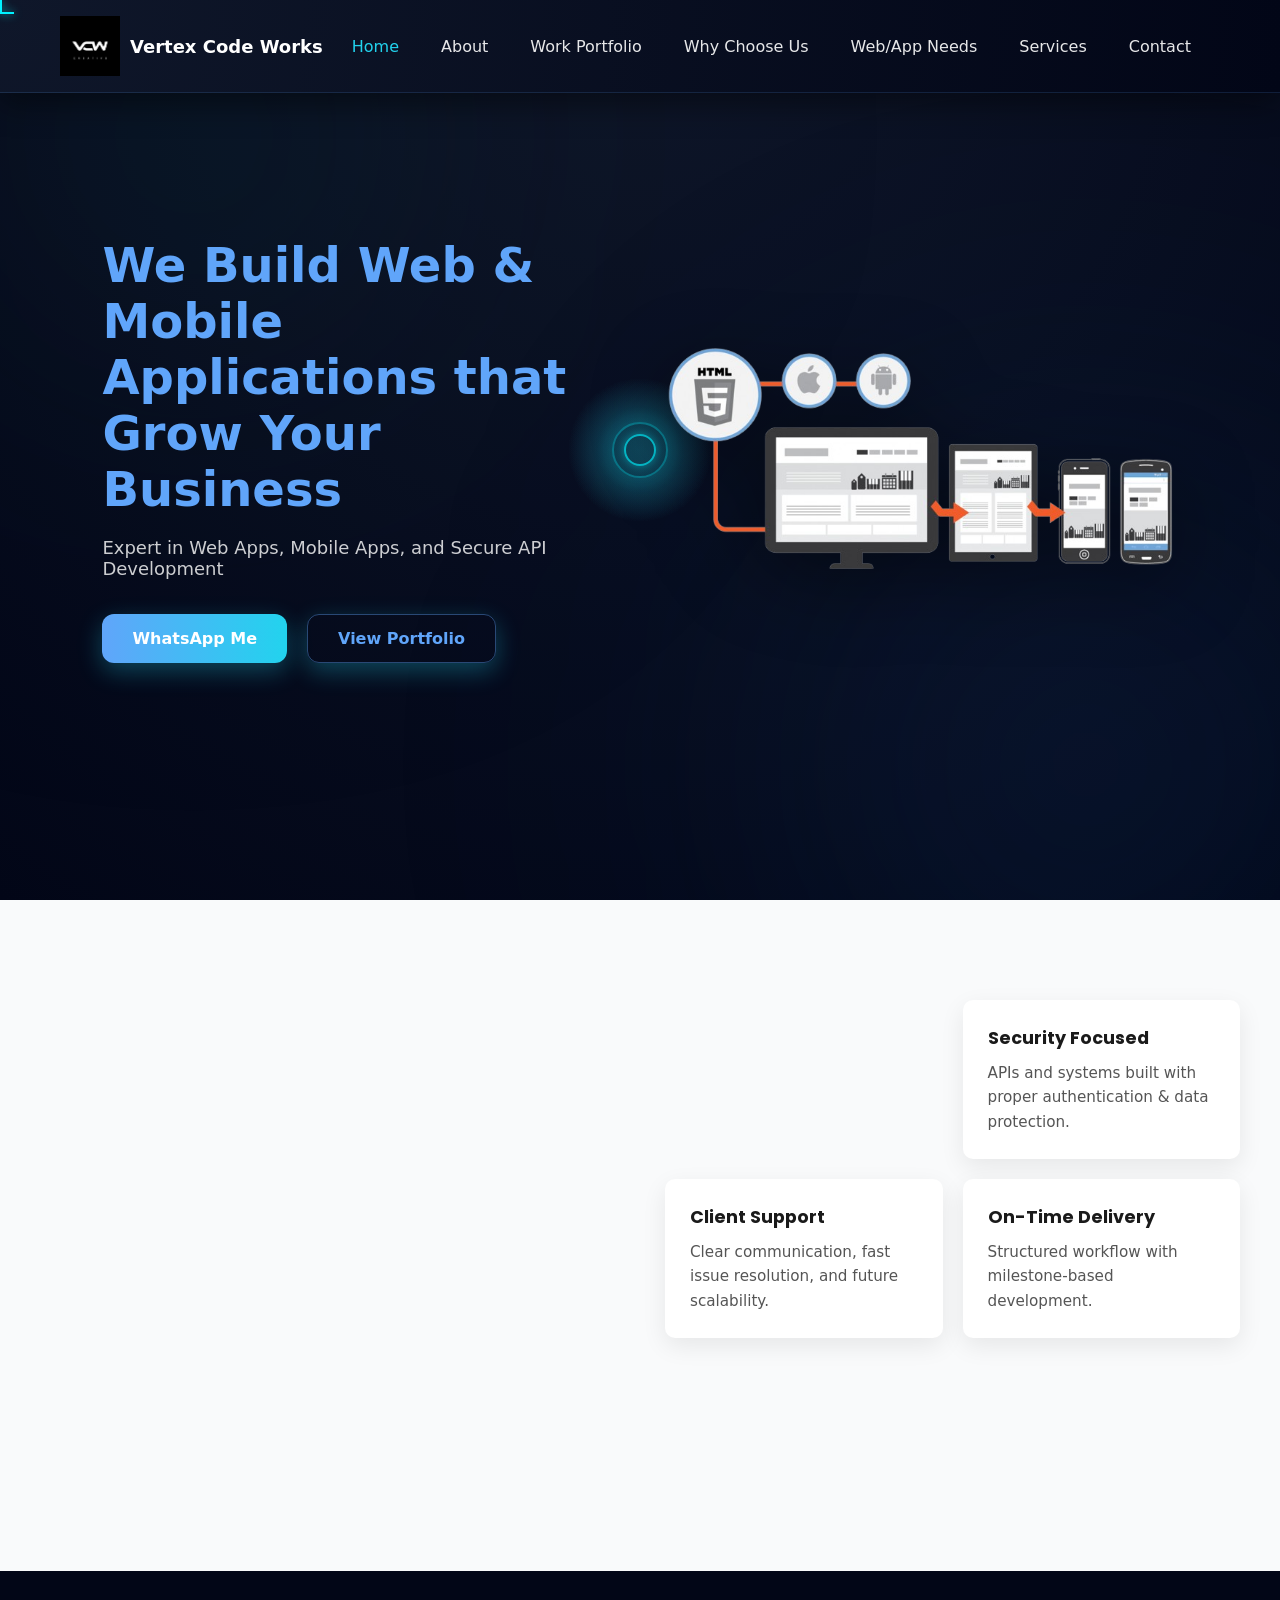
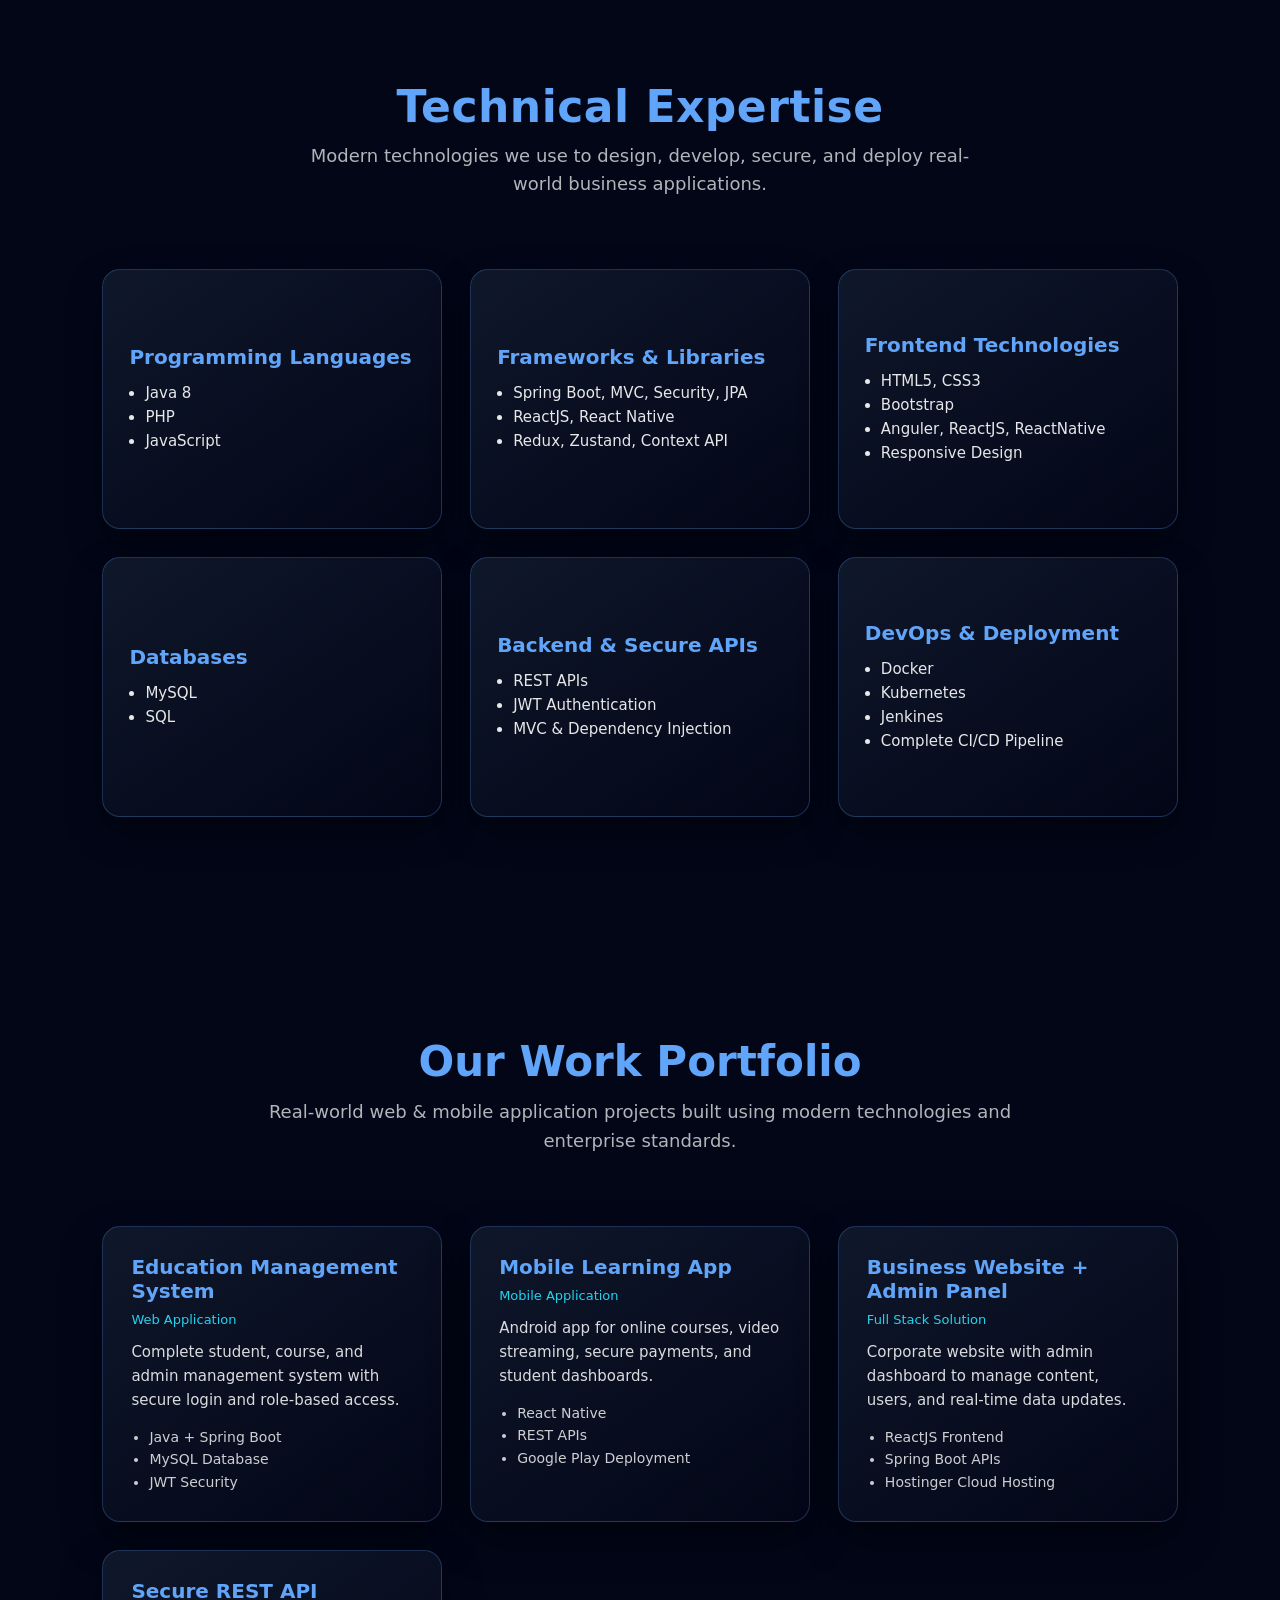
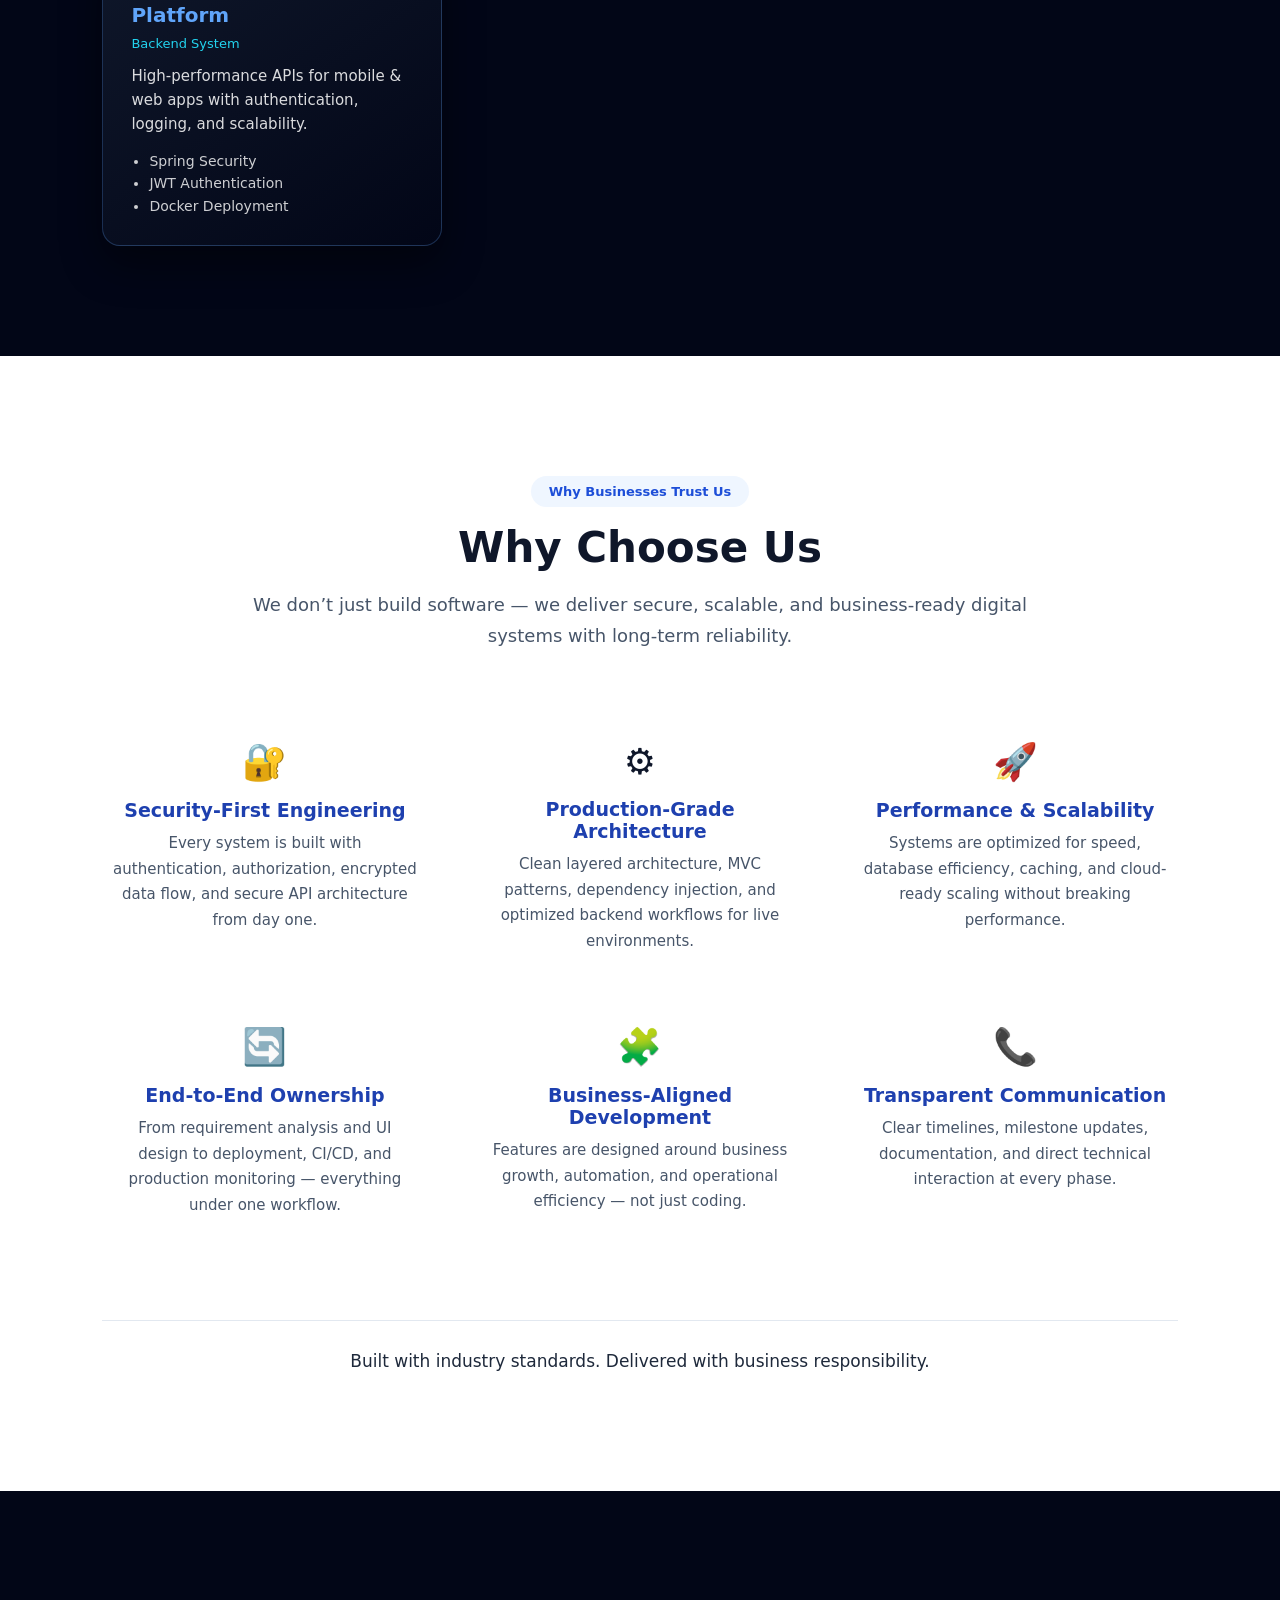
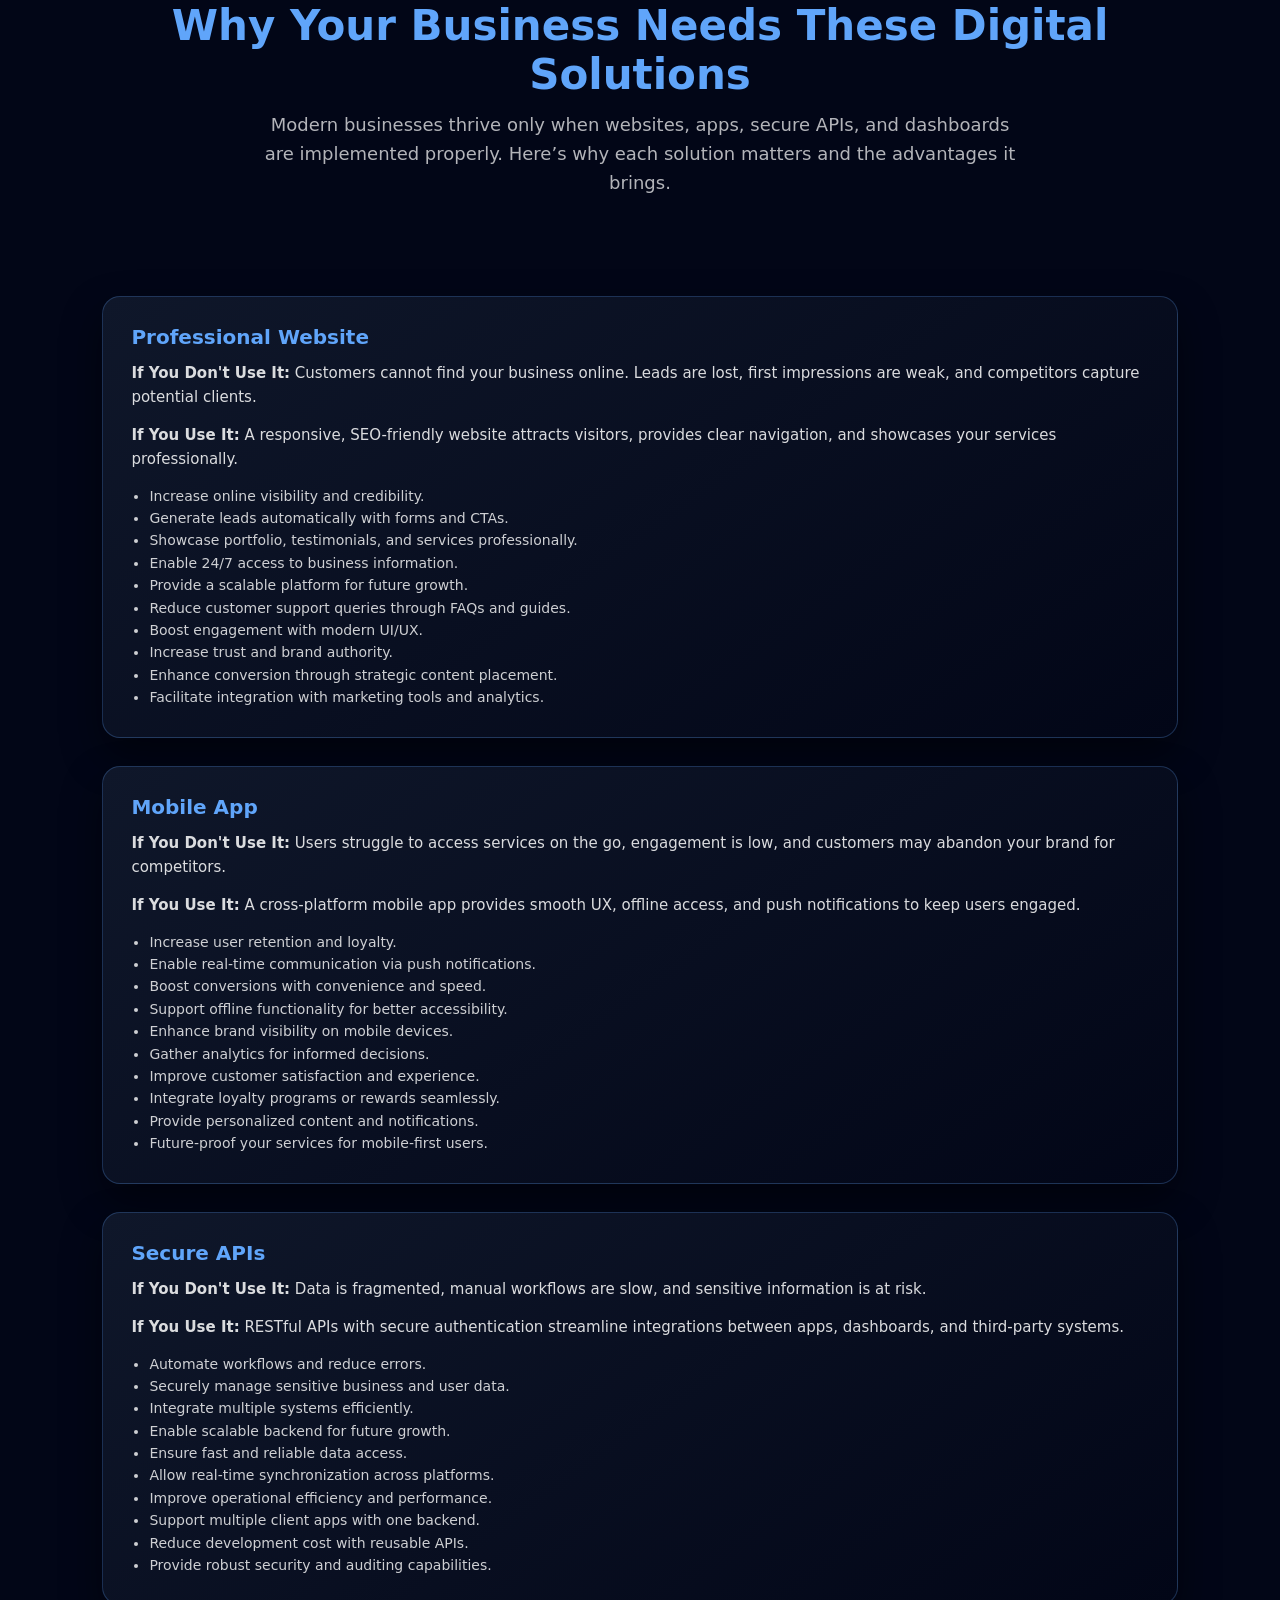
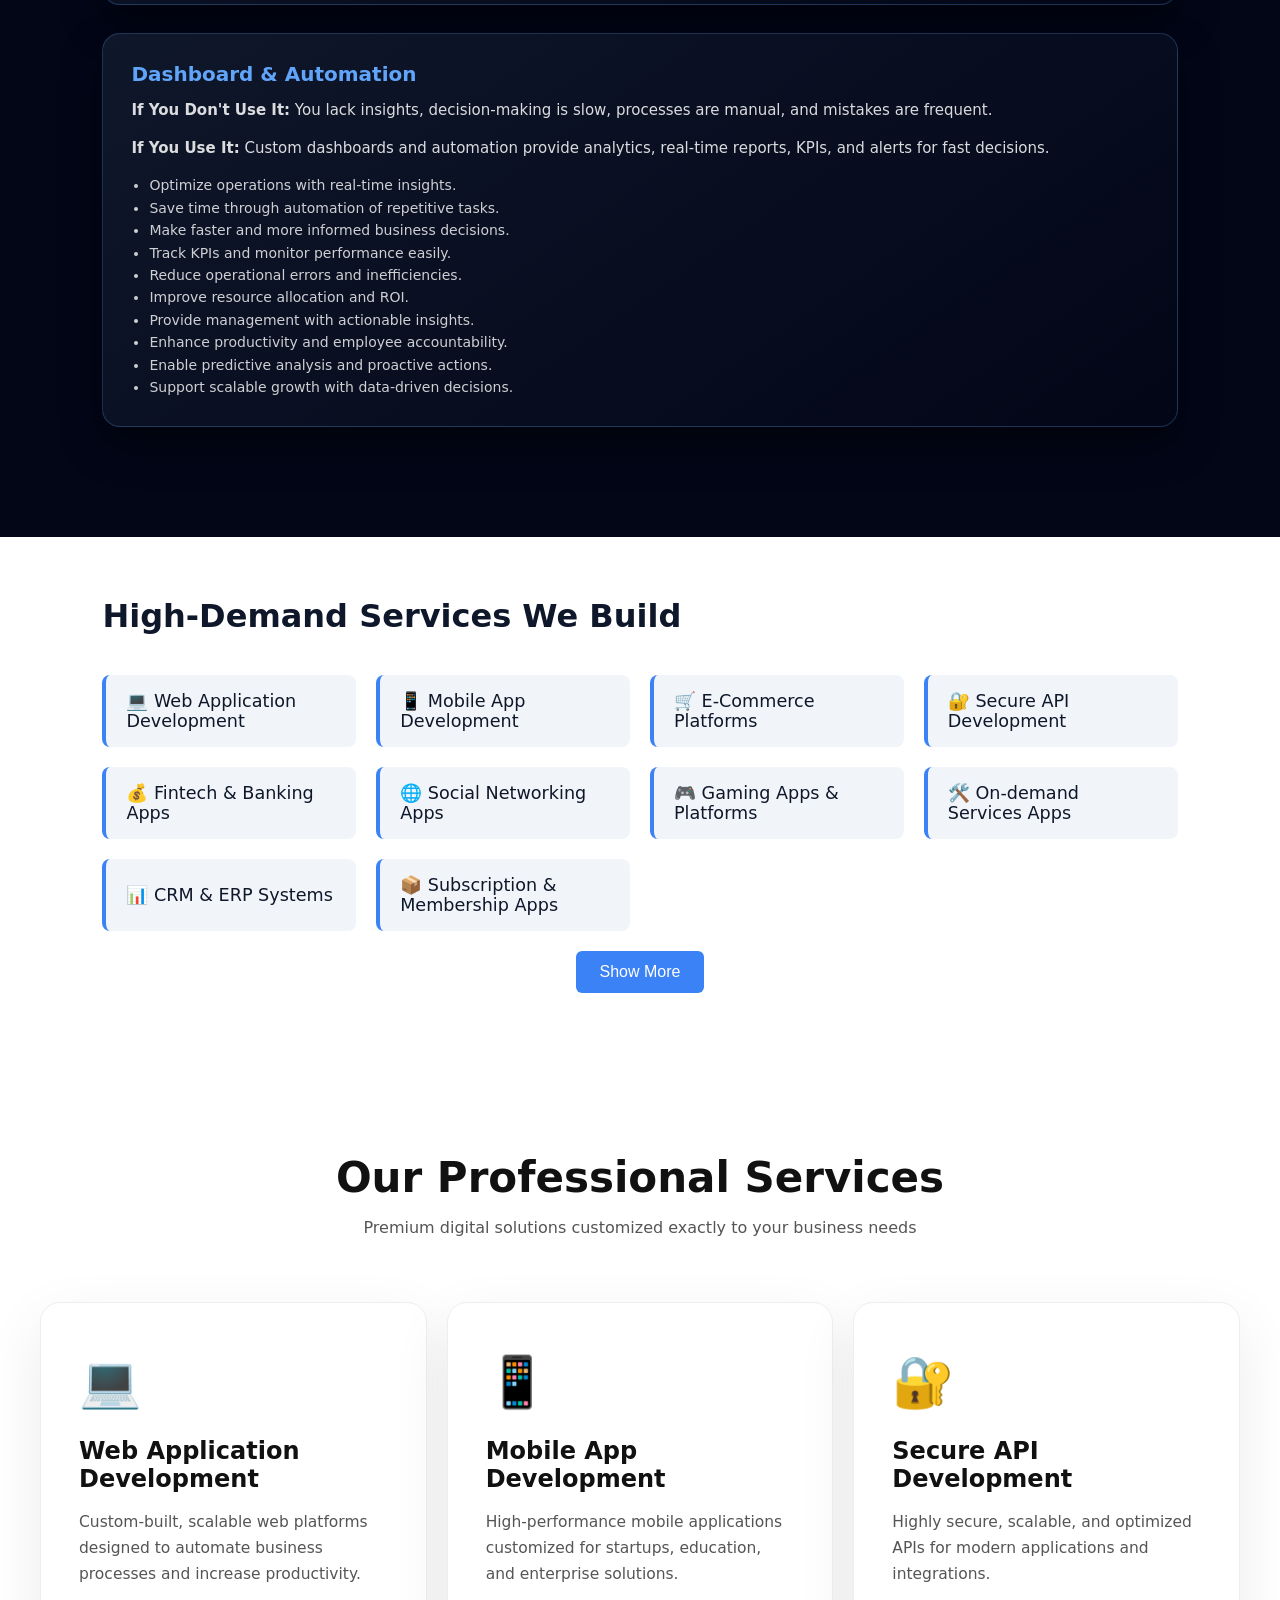
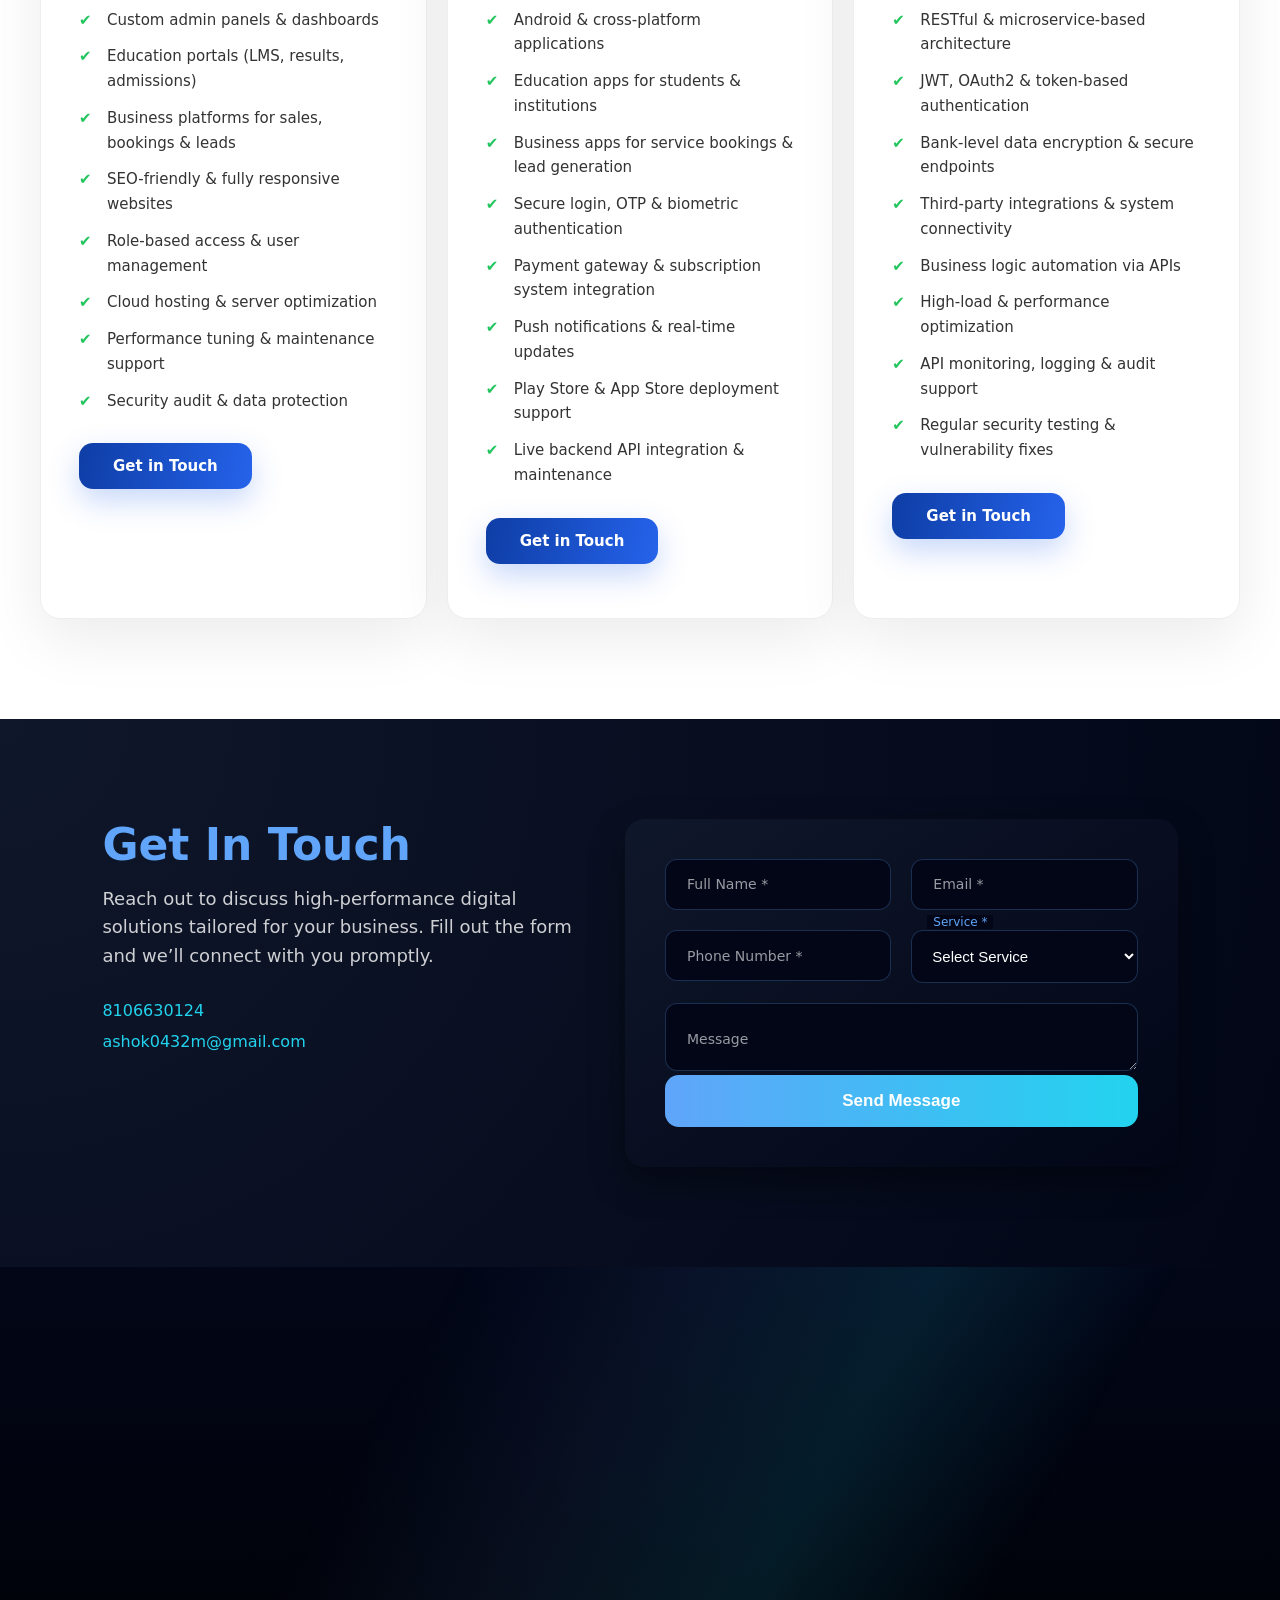
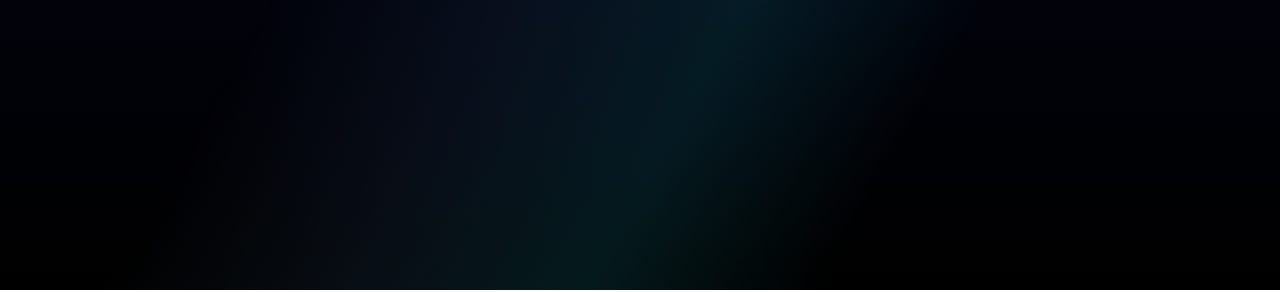
<file: index.html>
<!DOCTYPE html>
<html lang="en">
<head>
    <link href="https://fonts.googleapis.com/css2?family=Poppins:wght@400;500;600;700&family=Roboto:wght@400;500;700&display=swap" rel="stylesheet">
<link rel="stylesheet" href="https://cdnjs.cloudflare.com/ajax/libs/font-awesome/6.4.0/css/all.min.css" />
<link rel="icon" href="./logo.jpg" type="image/jpg">

  <meta charset="UTF-8">
  <meta name="viewport" content="width=device-width, initial-scale=1.0">

  <!-- Include Font Awesome CDN in <head> if not already -->
<link rel="stylesheet" href="https://cdnjs.cloudflare.com/ajax/libs/font-awesome/6.4.0/css/all.min.css"/>

<!-- WhatsApp button -->
<!-- <a href="https://wa.me/918106630124" target="_blank" class="cta-btn">
  <i class="fab fa-whatsapp"></i> Contact
</a> -->

<style>
.cta-btn {
  display: inline-flex;
  align-items: center;
  gap: 8px; /* space between icon and text */
  background-color: #25D366; /* WhatsApp green */
  color: #fff;
  padding: 12px 20px;
  border-radius: 8px;
  text-decoration: none;
  font-weight: bold;
  transition: background 0.3s;
}
.cta-btn:hover {
  background-color: #1ebe57;
}
</style>
  
  <title>Vertex Code Works - Web & App Developer</title>
  
  <!-- CSS Files -->
  <link rel="stylesheet" href="css/navbar.css">
  <link rel="stylesheet" href="css/hero.css">
  <link rel="stylesheet" href="css/about.css">
  <link rel="stylesheet" href="css/skills.css">
  <link rel="stylesheet" href="css/services.css">
  <link rel="stylesheet" href="css/portfolio.css">
  <link rel="stylesheet" href="css/whytochooseus.css">
  <link rel="stylesheet" href="css/solution.css">
  <link rel="stylesheet" href="css/contact.css">
  <link rel="stylesheet" href="css/footer.css">
  <link rel="stylesheet" href="css/mouse.css">

  
</head>
<body>


  <!-- Navbar -->
  <header>
    <div class="cursor-main"></div>
  <div class="cursor-follow cursor-follow-1"></div>
  <div class="cursor-follow cursor-follow-2"></div>
  <nav class="navbar">
    <div class="container">
      <!-- Left: Logo -->
       <a href="#hero" class="logo">
  <img src="./logo.jpg" alt="Vertex Code Works Logo" />
  <span>Vertex Code Works</span>
</a>
      <!-- <a href="#hero" class="logo">Vertex Code Works</a> -->

      <!-- Center: Navigation -->
      <ul class="nav-links">
        <li><a href="#hero" class="nav-item active">Home</a></li>
        <li><a href="#about" class="nav-item">About</a></li>
        <li><a href="#portfolio" class="nav-item">Work Portfolio</a></li>
       
        <li><a href="#why-choose-us" class="nav-item">Why Choose Us</a></li>
        <li><a href="#why-need" class="nav-item">Web/App Needs</a></li>
         <li class="dropdown">
          <a href="#services" class="nav-item">Services <span></span></a>
          <ul class="dropdown-menu">
            <li><a href="#services">Web Application Development</a></li>
            <li><a href="#services">Mobile App Development</a></li>
            <li><a href="#services">Creating Secure APIs</a></li>
          </ul>
        </li>
        <li><a href="#contact" class="nav-item">Contact</a></li>
      </ul>

      <!-- Right: WhatsApp Button -->
      <!-- <a href="https://wa.me/918106630124" target="_blank" class="cta-btn">Contact</a> -->

      <!-- Mobile Hamburger -->
      <div class="menu-toggle" style="user-select: none; cursor: pointer;">&#9776;</div>

    </div>
  </nav>
</header>



  <!-- ===== HERO SECTION ===== -->
<section id="hero">

  <!-- Mouse Spotlight -->
  <div class="mouse-spotlight"></div>

  <div class="hero-container">

    <!-- Left Text -->
    <div class="hero-text">
      <h1>We Build Web & Mobile Applications that Grow Your Business</h1>
      <p>Expert in Web Apps, Mobile Apps, and Secure API Development</p>

      <div class="hero-buttons">
        <a href="https://wa.me/918106630124" target="_blank" class="cta-btn">WhatsApp Me</a>
        <a href="#portfolio" class="cta-btn secondary">View Portfolio</a>
      </div>
    </div>

    <!-- Right Image -->
    <div class="hero-image">
      <img src="./assets/mobile-app-and-website-development-removebg-preview.png"
           alt="Web & App Development Illustration">
    </div>

  </div>

   

</section>



  <!-- About Section -->
<section id="about">
  <div class="about-container">
    <!-- Left Content -->
    <div class="about-content">
      <h2>About Us</h2>
      <h3>Professional Web & Mobile Application Developer</h3>
     <p>We are <strong>Ashok</strong> and <strong>Shabbier</strong>, passionate Web & Mobile Application Developers dedicated to creating <strong>secure, scalable, and business-ready digital solutions</strong>. We help startups, educators, and any businesses transform ideas into high-performance applications.</p>

<p>Many businesses struggle with broken websites, slow apps, poor UI/UX, or weak security. Our mission is to solve these challenges by delivering <strong>modern, reliable, and growth-focused applications</strong> that drive results.</p>      <ul class="about-points">
        <li>Clean & Scalable Architecture</li>
        <li>Secure API & Backend Development</li>
        <li>Education-Standard UI/UX Design</li>
        <li>Long-Term Technical Support</li>
      </ul>
    </div>

    <!-- Right Content -->
    <div class="about-stats">
      <div class="stat-card">
        <h4>Quality First</h4>
        <p>Industry-standard coding practices with clean architecture.</p>
      </div>
      <div class="stat-card">
        <h4>Security Focused</h4>
        <p>APIs and systems built with proper authentication & data protection.</p>
      </div>
      <div class="stat-card">
        <h4>Client Support</h4>
        <p>Clear communication, fast issue resolution, and future scalability.</p>
      </div>
      <div class="stat-card">
        <h4>On-Time Delivery</h4>
        <p>Structured workflow with milestone-based development.</p>
      </div>
    </div>
  </div>
</section>


  <!-- Skills Section -->
<!-- Skills Section -->
<section id="skills" class="skills-section">
  <div class="skills-container">

    <div class="skills-header">
      <h2>Technical Expertise</h2>
      <p>Modern technologies we use to design, develop, secure, and deploy real-world business applications.</p>
    </div>

    <div class="skills-grid">

      <!-- CARD 1 -->
      <div class="skill-card">
        <div class="skill-inner">
          <div class="skill-front">
            <h3>Programming Languages</h3>
            <ul>
              <li>Java 8</li>
              <li>PHP</li>
              <li>JavaScript</li>
            </ul>
          </div>
          <div class="skill-back">
            <h4>Real-Time Usage</h4>
            <p>Used to build secure backend logic, automation systems, payment processing, and dynamic frontend logic for business websites and mobile apps.</p>
          </div>
        </div>
      </div>

      <!-- CARD 2 -->
      <div class="skill-card">
        <div class="skill-inner">
          <div class="skill-front">
            <h3>Frameworks & Libraries</h3>
            <ul>
              <li>Spring Boot, MVC, Security, JPA</li>
              <li>ReactJS, React Native</li>
              <li>Redux, Zustand, Context API</li>
            </ul>
          </div>
          <div class="skill-back">
            <h4>Real-Time Usage</h4>
            <p>Used to build enterprise dashboards, student portals, admin panels, and high-performance mobile applications with secure authentication.</p>
          </div>
        </div>
      </div>

      <!-- CARD 3 -->
      <div class="skill-card">
        <div class="skill-inner">
          <div class="skill-front">
            <h3>Frontend Technologies</h3>
            <ul>
              <li>HTML5, CSS3</li>
              <li>Bootstrap</li>
              <li>Anguler, ReactJS, ReactNative</li>
              <li>Responsive Design</li>
            </ul>
          </div>
          <div class="skill-back">
            <h4>Real-Time Usage</h4>
            <p>Used to create visually appealing, mobile-first websites, landing pages, educational platforms, and client dashboards.</p>
          </div>
        </div>
      </div>

      <!-- CARD 4 -->
      <div class="skill-card">
        <div class="skill-inner">
          <div class="skill-front">
            <h3>Databases</h3>
            <ul>
              <li>MySQL</li>
              <li>SQL</li>
            </ul>
          </div>
          <div class="skill-back">
            <h4>Real-Time Usage</h4>
            <p>Used to store user records, student data, transactions, reports, authentication details, and application logs securely.</p>
          </div>
        </div>
      </div>

      <!-- CARD 5 -->
      <div class="skill-card">
        <div class="skill-inner">
          <div class="skill-front">
            <h3>Backend & Secure APIs</h3>
            <ul>
              <li>REST APIs</li>
              <li>JWT Authentication</li>
              <li>MVC & Dependency Injection</li>
            </ul>
          </div>
          <div class="skill-back">
            <h4>Real-Time Usage</h4>
            <p>Used to securely connect mobile apps with servers, manage login systems, payment gateways, and third-party integrations.</p>
          </div>
        </div>
      </div>

      <!-- CARD 6 -->
      <div class="skill-card">
        <div class="skill-inner">
          <div class="skill-front">
            <h3>DevOps & Deployment</h3>
            <ul>
              <li>Docker</li>
              <li>Kubernetes</li>
              <li>Jenkines</li>
              <li>Complete CI/CD Pipeline</li>
            </ul>
          </div>
          <div class="skill-back">
            <h4>Real-Time Usage</h4>
            <p>Used for cloud deployment, automated server updates, high-availability systems, and production-grade application scaling.</p>
          </div>
        </div>
      </div>

    </div>
  </div>
</section>


  

  <!-- Portfolio Section -->
<!-- Portfolio Section -->
<section id="portfolio" class="portfolio-section">
  <div class="portfolio-container">

    <div class="portfolio-header">
      <h2>Our Work Portfolio</h2>
      <p>Real-world web & mobile application projects built using modern technologies and enterprise standards.</p>
    </div>

    <div class="portfolio-grid">

      <!-- PROJECT 1 -->
      <div class="portfolio-card">
        <div class="portfolio-content">
          <h3>Education Management System</h3>
          <span>Web Application</span>
          <p>Complete student, course, and admin management system with secure login and role-based access.</p>
          <ul>
            <li>Java + Spring Boot</li>
            <li>MySQL Database</li>
            <li>JWT Security</li>
          </ul>
        </div>
      </div>

      <!-- PROJECT 2 -->
      <div class="portfolio-card">
        <div class="portfolio-content">
          <h3>Mobile Learning App</h3>
          <span>Mobile Application</span>
          <p>Android app for online courses, video streaming, secure payments, and student dashboards.</p>
          <ul>
            <li>React Native</li>
            <li>REST APIs</li>
            <li>Google Play Deployment</li>
          </ul>
        </div>
      </div>

      <!-- PROJECT 3 -->
      <div class="portfolio-card">
        <div class="portfolio-content">
          <h3>Business Website + Admin Panel</h3>
          <span>Full Stack Solution</span>
          <p>Corporate website with admin dashboard to manage content, users, and real-time data updates.</p>
          <ul>
            <li>ReactJS Frontend</li>
            <li>Spring Boot APIs</li>
            <li>Hostinger Cloud Hosting</li>
          </ul>
        </div>
      </div>

      <!-- PROJECT 4 -->
      <div class="portfolio-card">
        <div class="portfolio-content">
          <h3>Secure REST API Platform</h3>
          <span>Backend System</span>
          <p>High-performance APIs for mobile & web apps with authentication, logging, and scalability.</p>
          <ul>
            <li>Spring Security</li>
            <li>JWT Authentication</li>
            <li>Docker Deployment</li>
          </ul>
        </div>
      </div>

    </div>
  </div>
</section>


  <!-- Why Choose Us Section -->
  <!-- Why Choose Us Section -->
<section id="why-choose-us" class="why-pro-section">

  <!-- Section Header -->
  <div class="why-pro-header">
    <span class="why-tag">Why Businesses Trust Us</span>
    <h2>Why Choose Us</h2>
    <p>
      We don’t just build software — we deliver secure, scalable, and business-ready
      digital systems with long-term reliability.
    </p>
  </div>

  <!-- Core Trust Grid -->
  <div class="why-pro-grid">

    <div class="why-pro-item">
      <div class="why-icon">🔐</div>
      <h4>Security-First Engineering</h4>
      <p>
        Every system is built with authentication, authorization, encrypted data flow,
        and secure API architecture from day one.
      </p>
    </div>

    <div class="why-pro-item">
      <div class="why-icon">⚙️</div>
      <h4>Production-Grade Architecture</h4>
      <p>
        Clean layered architecture, MVC patterns, dependency injection, and optimized
        backend workflows for live environments.
      </p>
    </div>

    <div class="why-pro-item">
      <div class="why-icon">🚀</div>
      <h4>Performance & Scalability</h4>
      <p>
        Systems are optimized for speed, database efficiency, caching, and cloud-ready
        scaling without breaking performance.
      </p>
    </div>

    <div class="why-pro-item">
      <div class="why-icon">🔄</div>
      <h4>End-to-End Ownership</h4>
      <p>
        From requirement analysis and UI design to deployment, CI/CD, and production
        monitoring — everything under one workflow.
      </p>
    </div>

    <div class="why-pro-item">
      <div class="why-icon">🧩</div>
      <h4>Business-Aligned Development</h4>
      <p>
        Features are designed around business growth, automation, and operational
        efficiency — not just coding.
      </p>
    </div>

    <div class="why-pro-item">
      <div class="why-icon">📞</div>
      <h4>Transparent Communication</h4>
      <p>
        Clear timelines, milestone updates, documentation, and direct technical
        interaction at every phase.
      </p>
    </div>

  </div>

  <!-- Bottom Trust Line -->
  <div class="why-pro-trustline">
    <p>
      Built with industry standards. Delivered with business responsibility.
    </p>
  </div>

</section>


<section id="why-need" class="why-need-section">
  <div class="why-need-container">

    <div class="why-need-header">
      <h2>Why Your Business Needs These Digital Solutions</h2>
      <p>Modern businesses thrive only when websites, apps, secure APIs, and dashboards are implemented properly. Here’s why each solution matters and the advantages it brings.</p>
    </div>

    <!-- ================= Website ================= -->
    <div class="why-item">
      <h3>Professional Website</h3>
      <p><strong>If You Don't Use It:</strong> Customers cannot find your business online. Leads are lost, first impressions are weak, and competitors capture potential clients.</p>
      <p><strong>If You Use It:</strong> A responsive, SEO-friendly website attracts visitors, provides clear navigation, and showcases your services professionally.</p>
      <ul>
        <li>Increase online visibility and credibility.</li>
        <li>Generate leads automatically with forms and CTAs.</li>
        <li>Showcase portfolio, testimonials, and services professionally.</li>
        <li>Enable 24/7 access to business information.</li>
        <li>Provide a scalable platform for future growth.</li>
        <li>Reduce customer support queries through FAQs and guides.</li>
        <li>Boost engagement with modern UI/UX.</li>
        <li>Increase trust and brand authority.</li>
        <li>Enhance conversion through strategic content placement.</li>
        <li>Facilitate integration with marketing tools and analytics.</li>
      </ul>
    </div>

    <!-- ================= Mobile App ================= -->
    <div class="why-item">
      <h3>Mobile App</h3>
      <p><strong>If You Don't Use It:</strong> Users struggle to access services on the go, engagement is low, and customers may abandon your brand for competitors.</p>
      <p><strong>If You Use It:</strong> A cross-platform mobile app provides smooth UX, offline access, and push notifications to keep users engaged.</p>
      <ul>
        <li>Increase user retention and loyalty.</li>
        <li>Enable real-time communication via push notifications.</li>
        <li>Boost conversions with convenience and speed.</li>
        <li>Support offline functionality for better accessibility.</li>
        <li>Enhance brand visibility on mobile devices.</li>
        <li>Gather analytics for informed decisions.</li>
        <li>Improve customer satisfaction and experience.</li>
        <li>Integrate loyalty programs or rewards seamlessly.</li>
        <li>Provide personalized content and notifications.</li>
        <li>Future-proof your services for mobile-first users.</li>
      </ul>
    </div>

    <!-- ================= Secure API ================= -->
    <div class="why-item">
      <h3>Secure APIs</h3>
      <p><strong>If You Don't Use It:</strong> Data is fragmented, manual workflows are slow, and sensitive information is at risk.</p>
      <p><strong>If You Use It:</strong> RESTful APIs with secure authentication streamline integrations between apps, dashboards, and third-party systems.</p>
      <ul>
        <li>Automate workflows and reduce errors.</li>
        <li>Securely manage sensitive business and user data.</li>
        <li>Integrate multiple systems efficiently.</li>
        <li>Enable scalable backend for future growth.</li>
        <li>Ensure fast and reliable data access.</li>
        <li>Allow real-time synchronization across platforms.</li>
        <li>Improve operational efficiency and performance.</li>
        <li>Support multiple client apps with one backend.</li>
        <li>Reduce development cost with reusable APIs.</li>
        <li>Provide robust security and auditing capabilities.</li>
      </ul>
    </div>

    <!-- ================= Dashboard & Automation ================= -->
    <div class="why-item">
      <h3>Dashboard & Automation</h3>
      <p><strong>If You Don't Use It:</strong> You lack insights, decision-making is slow, processes are manual, and mistakes are frequent.</p>
      <p><strong>If You Use It:</strong> Custom dashboards and automation provide analytics, real-time reports, KPIs, and alerts for fast decisions.</p>
      <ul>
        <li>Optimize operations with real-time insights.</li>
        <li>Save time through automation of repetitive tasks.</li>
        <li>Make faster and more informed business decisions.</li>
        <li>Track KPIs and monitor performance easily.</li>
        <li>Reduce operational errors and inefficiencies.</li>
        <li>Improve resource allocation and ROI.</li>
        <li>Provide management with actionable insights.</li>
        <li>Enhance productivity and employee accountability.</li>
        <li>Enable predictive analysis and proactive actions.</li>
        <li>Support scalable growth with data-driven decisions.</li>
      </ul>
    </div>

  </div>
</section>

<section class="services-section">
  <h2>High-Demand Services We Build</h2>
  <div class="services-grid" id="servicesGrid">
    <!-- Top 10 (visible by default) -->
    <div class="service-item">💻 Web Application Development</div>
    <div class="service-item">📱 Mobile App Development</div>
    <div class="service-item">🛒 E-Commerce Platforms</div>
    <div class="service-item">🔐 Secure API Development</div>
    <div class="service-item">💰 Fintech & Banking Apps</div>
    <div class="service-item">🌐 Social Networking Apps</div>
    <div class="service-item">🎮 Gaming Apps & Platforms</div>
    <div class="service-item">🛠️ On-demand Services Apps</div>
    <div class="service-item">📊 CRM & ERP Systems</div>
    <div class="service-item">📦 Subscription & Membership Apps</div>

    <!-- Remaining items hidden initially -->
    <div class="service-item hidden-more">🏥 Healthcare Solutions</div>
    <div class="service-item hidden-more">🎓 Education & eLearning Platforms</div>
    <div class="service-item hidden-more">🏠 Real Estate Platforms</div>
    <div class="service-item hidden-more">🚚 Logistics & Fleet Management</div>
    <div class="service-item hidden-more">✈️ Travel & Booking Apps</div>
    <div class="service-item hidden-more">🏨 Hotel & Accommodation Apps</div>
    <div class="service-item hidden-more">📝 Task & Project Management Tools</div>
    <div class="service-item hidden-more">📂 Document & File Management Systems</div>
    <div class="service-item hidden-more">📡 IoT & Smart Solutions</div>
    <div class="service-item hidden-more">🔎 Analytics & Reporting Dashboards</div>

    <div class="service-item hidden-more">📖 Online Courses & LMS</div>
    <div class="service-item hidden-more">📝 Examination & Results Portals</div>
    <div class="service-item hidden-more">🏫 School & College Management Systems</div>
    <div class="service-item hidden-more">🎤 Online Tutoring Platforms</div>
    <div class="service-item hidden-more">📚 Study & Revision Apps</div>

    <div class="service-item hidden-more">💊 Pharmacy & Medicine Apps</div>
    <div class="service-item hidden-more">🩺 Telemedicine Platforms</div>
    <div class="service-item hidden-more">🏨 Hospital Management Systems</div>
    <div class="service-item hidden-more">📈 Patient Monitoring Dashboards</div>
    <div class="service-item hidden-more">🧑‍⚕️ Doctor & Appointment Apps</div>

    <div class="service-item hidden-more">🏋️ Fitness & Health Apps</div>
    <div class="service-item hidden-more">🥗 Diet & Nutrition Apps</div>
    <div class="service-item hidden-more">🧘 Meditation & Wellness Apps</div>
    <div class="service-item hidden-more">🎵 Music & Entertainment Apps</div>
    <div class="service-item hidden-more">🎨 Art & Creativity Apps</div>

    <div class="service-item hidden-more">🛍️ Marketplace Platforms</div>
    <div class="service-item hidden-more">🛒 Grocery & Shopping Apps</div>
    <div class="service-item hidden-more">🍔 Food & Restaurant Apps</div>
    <div class="service-item hidden-more">📦 Order Management Systems</div>
    <div class="service-item hidden-more">🎁 Loyalty & Reward Programs</div>

    <div class="service-item hidden-more">🎉 Event Management Systems</div>
    <div class="service-item hidden-more">📅 Appointment & Scheduling Apps</div>
    <div class="service-item hidden-more">💌 Invitations & RSVP Platforms</div>
    <div class="service-item hidden-more">📸 Photo & Media Sharing Apps</div>
    <div class="service-item hidden-more">🎬 Streaming & Video Platforms</div>

    <div class="service-item hidden-more">🏭 Manufacturing & Inventory Systems</div>
    <div class="service-item hidden-more">⚡ Energy & Utility Management Apps</div>
    <div class="service-item hidden-more">🛠️ Maintenance & Support Systems</div>
    <div class="service-item hidden-more">🚨 Safety & Compliance Apps</div>
    <div class="service-item hidden-more">🔧 Equipment & Asset Management</div>

    <div class="service-item hidden-more">🎯 Marketing & Lead Generation Apps</div>
    <div class="service-item hidden-more">📣 Social Media Management Tools</div>
    <div class="service-item hidden-more">🛡️ Security & Surveillance Platforms</div>
    <div class="service-item hidden-more">🖥️ Remote Work & Collaboration Tools</div>
    <div class="service-item hidden-more">💡 Innovation & Startup Platforms</div>
    <div class="service-item hidden-more">🧩 Custom Business Automation Tools</div>
    <div class="service-item hidden-more">🖌️ Design & Creative Platforms</div>
    <div class="service-item hidden-more">📺 OTT & Media Streaming Apps</div>
    <a style="text-decoration: none;" href="https://wa.me/918106630124?text=I%20want%20Web%20Application%20Development" 
           target="_blank" ><div class="service-item hidden-more">Click here to contact us more</div></a>
  </div>

  <button id="showMoreBtn" class="show-more-btn">Show More</button>
</section>

<style>
.services-section {
  max-width: 1400px;
  margin: 0 auto;
  padding: 60px 8%;
  font-family: "Segoe UI", system-ui, sans-serif;
  background: #ffffff;
}

.services-section h2 {
  font-size: 2rem;
  color: #0f172a;
  margin-bottom: 40px;
}

.services-grid {
  display: grid;
  grid-template-columns: repeat(auto-fit, minmax(220px, 1fr));
  gap: 20px;
}

.service-item {
  display: flex;
  align-items: center;
  font-size: 1.1rem;
  color: #0f172a;
  gap: 12px;
  padding: 16px 20px;
  background: #f1f5f9;
  border-left: 4px solid #3b82f6;
  border-radius: 8px;
  transition: transform 0.3s, background 0.3s, border-left-color 0.3s;
}

.service-item:hover {
  transform: translateY(-4px);
  background: #e0f2fe;
  border-left-color: #2563eb;
}

/* Hidden items by default */
.hidden-more {
  display: none;
}

/* Show More button styling */
.show-more-btn {
  display: block;
  margin: 20px auto 0;
  padding: 12px 24px;
  background: #3b82f6;
  color: #fff;
  border: none;
  border-radius: 6px;
  font-size: 1rem;
  cursor: pointer;
  transition: background 0.3s;
}

.show-more-btn:hover {
  background: #2563eb;
}

@media(max-width: 800px){
  .services-grid {
    grid-template-columns: 1fr;
  }
}
</style>

<script>
const showMoreBtn = document.getElementById('showMoreBtn');
const hiddenItems = document.querySelectorAll('.hidden-more');

showMoreBtn.addEventListener('click', () => {
  hiddenItems.forEach(item => item.style.display = 'flex');
  showMoreBtn.style.display = 'none'; // hide button after showing all
});
</script>


<!-- Services Section -->
 <section id="services">
  <div class="services-container">

    <div class="section-header">
      <h2>Our Professional Services</h2>
      <p>Premium digital solutions customized exactly to your business needs</p>
    </div>

    <div class="services-grid">

      <!-- Web Application Development -->
      <div class="service-card">
        <div class="service-icon">💻</div>
        <h3>Web Application Development</h3>
        <p>Custom-built, scalable web platforms designed to automate business processes and increase productivity.</p>
        <ul>
          <li>Custom admin panels & dashboards</li>
          <li>Education portals (LMS, results, admissions)</li>
          <li>Business platforms for sales, bookings & leads</li>
          <li>SEO-friendly & fully responsive websites</li>
          <li>Role-based access & user management</li>
          <li>Cloud hosting & server optimization</li>
          <li>Performance tuning & maintenance support</li>
          <li>Security audit & data protection</li>
        </ul>
        <a href="https://wa.me/918106630124?text=I%20want%20Web%20Application%20Development" 
           target="_blank" class="service-cta">Get in Touch</a>
      </div>

      <!-- Mobile App Development -->
      <div class="service-card">
        <div class="service-icon">📱</div>
        <h3>Mobile App Development</h3>
        <p>High-performance mobile applications customized for startups, education, and enterprise solutions.</p>
        <ul>
          <li>Android & cross-platform applications</li>
          <li>Education apps for students & institutions</li>
          <li>Business apps for service bookings & lead generation</li>
          <li>Secure login, OTP & biometric authentication</li>
          <li>Payment gateway & subscription system integration</li>
          <li>Push notifications & real-time updates</li>
          <li>Play Store & App Store deployment support</li>
          <li>Live backend API integration & maintenance</li>
        </ul>
        <a href="https://wa.me/918106630124?text=I%20want%20Mobile%20App%20Development" 
           target="_blank" class="service-cta">Get in Touch</a>
      </div>

      <!-- Secure API Development -->
      <div class="service-card">
        <div class="service-icon">🔐</div>
        <h3>Secure API Development</h3>
        <p>Highly secure, scalable, and optimized APIs for modern applications and integrations.</p>
        <ul>
          <li>RESTful & microservice-based architecture</li>
          <li>JWT, OAuth2 & token-based authentication</li>
          <li>Bank-level data encryption & secure endpoints</li>
          <li>Third-party integrations & system connectivity</li>
          <li>Business logic automation via APIs</li>
          <li>High-load & performance optimization</li>
          <li>API monitoring, logging & audit support</li>
          <li>Regular security testing & vulnerability fixes</li>
        </ul>
        <a href="https://wa.me/918106630124?text=I%20need%20Secure%20API%20Development" 
           target="_blank" class="service-cta">Get in Touch</a>
      </div>

    </div>
  </div>
</section>




<section id="contact" class="contact-section">
  <div class="contact-container">

    <!-- LEFT INFO -->
    <div class="contact-info-container">
      <h2>Get In Touch</h2>
      <p>
        Reach out to discuss high-performance digital solutions tailored for your business.
        Fill out the form and we’ll connect with you promptly.
      </p>

      <div class="contact-details">
        <div class="contact-item"><a href="tel:8106630124">8106630124</a></div>
        <div class="contact-item"><a href="mailto:ashok0432m@gmail.com">ashok0432m@gmail.com</a></div>
      </div>
    </div>

    <!-- RIGHT FORM -->
<form class="contact-form" id="contactForm" novalidate>
  <div class="form-row">
    <div class="form-group">
      <input type="text" id="name" placeholder=" " required>
      <label for="name">Full Name *</label>
    </div>

    <div class="form-group">
      <input type="email" id="email" placeholder=" " required>
      <label for="email">Email *</label>
    </div>
  </div>

  <div class="form-row">
    <div class="form-group">
      <input type="text" id="phone" placeholder=" " required>
      <label for="phone">Phone Number *</label>
    </div>

    <div class="form-group">
      <select id="service" required>
        <option value="" disabled selected hidden>Select Service</option>
        <option value="Web Application Development">Web Application Development</option>
        <option value="Mobile App Development">Mobile App Development</option>
        <option value="Secure API Development">Secure API Development</option>
        <option value="Other">Other</option>
      </select>
      <label for="service">Service *</label>
    </div>
  </div>

  <div class="form-group">
    <textarea id="message" placeholder=" "></textarea>
    <label for="message">Message</label>
  </div>

  <button type="submit" class="submit-btn">Send Message</button>
</form>

<script>
  const form = document.getElementById('contactForm');
  const whatsappNumber = '918106630124'; // Use country code (91 for India)

  form.addEventListener('submit', function(e) {
    e.preventDefault(); // Prevent default form submission

    const name = document.getElementById('name').value.trim();
    const email = document.getElementById('email').value.trim();
    const phone = document.getElementById('phone').value.trim();
    const service = document.getElementById('service').value;
    const message = document.getElementById('message').value.trim();

    // Construct WhatsApp message with proper formatting
const timestamp = new Date().toLocaleString(); // Add date & time
const whatsappMessage = `*New Contact Request Received!*\n\n` +
`*Submitted On:* ${timestamp}\n` +
`*Name:* ${name}\n` +
`*Email:* ${email}\n` +
`*Phone:* ${phone}\n` +
`*Service Interested In:* ${service}\n` +
`*Message:* ${message || 'No additional message provided.'}\n\n` +
`*Please follow up promptly to connect with us.*`;
    // Open WhatsApp
    const whatsappURL = `https://wa.me/${whatsappNumber}?text=${encodeURIComponent(whatsappMessage)}`;
    window.open(whatsappURL, '_blank');
  });
</script>

  </div>
</section>






<footer class="footer-section reveal-footer">

  <div class="footer-container">

    <!-- BRAND -->
    <div class="footer-column reveal-up delay-1">
      <h2 class="glow-text">Vertex Code Works</h2>
      <p>Professional Web & App Development solutions. Building secure, high-performance, and scalable digital products for businesses and education platforms.</p>
      <p>Transform your idea into a functional, visually appealing, and secure digital experience.</p>
    </div>

    <!-- QUICK LINKS -->
    <div class="footer-column reveal-up delay-2">
      <h3>Quick Links</h3>
      <ul>
        <li><a href="#hero">Home</a></li>
        <li><a href="#about">About</a></li>
        <li><a href="#services">Services</a></li>
        <li><a href="#skills">Skills</a></li>
        <li><a href="#contact">Contact</a></li>
      </ul>
    </div>

    <!-- CONTACT INFO -->
    <div class="footer-column reveal-up delay-3">
      <h3>Contact</h3>
      <ul class="footer-contact">
        <li><i class="fas fa-phone"></i> <a href="tel:8106630124">8106630124</a></li>
        <li><i class="fas fa-envelope"></i> <a href="mailto:ashok0432m@gmail.com">ashok0432m@gmail.com</a></li>
      </ul>
    </div>

    <!-- GOOGLE MAPS -->
    <!-- <div class="footer-column reveal-up delay-4">
      <h3>Our Location</h3>
      <div class="map-container">
        <iframe 
          src="https://www.google.com/maps/embed?pb=!1m18!1m12!1m3!1d30876.85293364691!2d77.56583644910287!3d14.67825229228848!2m3!1f0!2f0!3f0!3m2!1i1024!2i768!4f13.1!3m3!1m2!1s0x3bb14ac2e6404f37%3A0xb810d064e2ce70e8!2sAnantapur%2C%20Andhra%20Pradesh!5e0!3m2!1sen!2sin!4v1773380033663!5m2!1sen!2sin" 
          width="100%" 
          height="200" 
          style="border:0;" 
          allowfullscreen="" 
          loading="lazy" 
          referrerpolicy="no-referrer-when-downgrade">
        </iframe>
      </div>
    </div> -->

  </div>

  <div class="footer-bottom reveal-fade">
    <p>© 2026 Vertex Code Works. All Rights Reserved.</p>
  </div>

</footer>

<style>
.map-container iframe {
  border-radius: 12px;
  box-shadow: 0 0 20px rgba(34,211,238,0.4);
}

/* Responsive for smaller devices */
@media (max-width: 1100px) {
  .map-container iframe {
    height: 250px;
  }
}

@media (max-width: 600px) {
  .map-container iframe {
    height: 200px;
  }
}
</style>




  <!-- JS Files -->
  <script src="js/navbar.js"></script>
  <script src="js/hero.js"></script>
  <script src="js/about.js"></script>
  <script src="js/skills.js"></script>
  <script src="js/services.js"></script>
  <script src="js/portfolio.js"></script>
  <script src="js/whytochooseus.js"></script>
  <script src="js/contact.js"></script>
  <script src="js/solution.js"></script>
  <script src="js/footer.js"></script>
  <script src="js/mouse.js"></script>


</body>
</html>
</file>
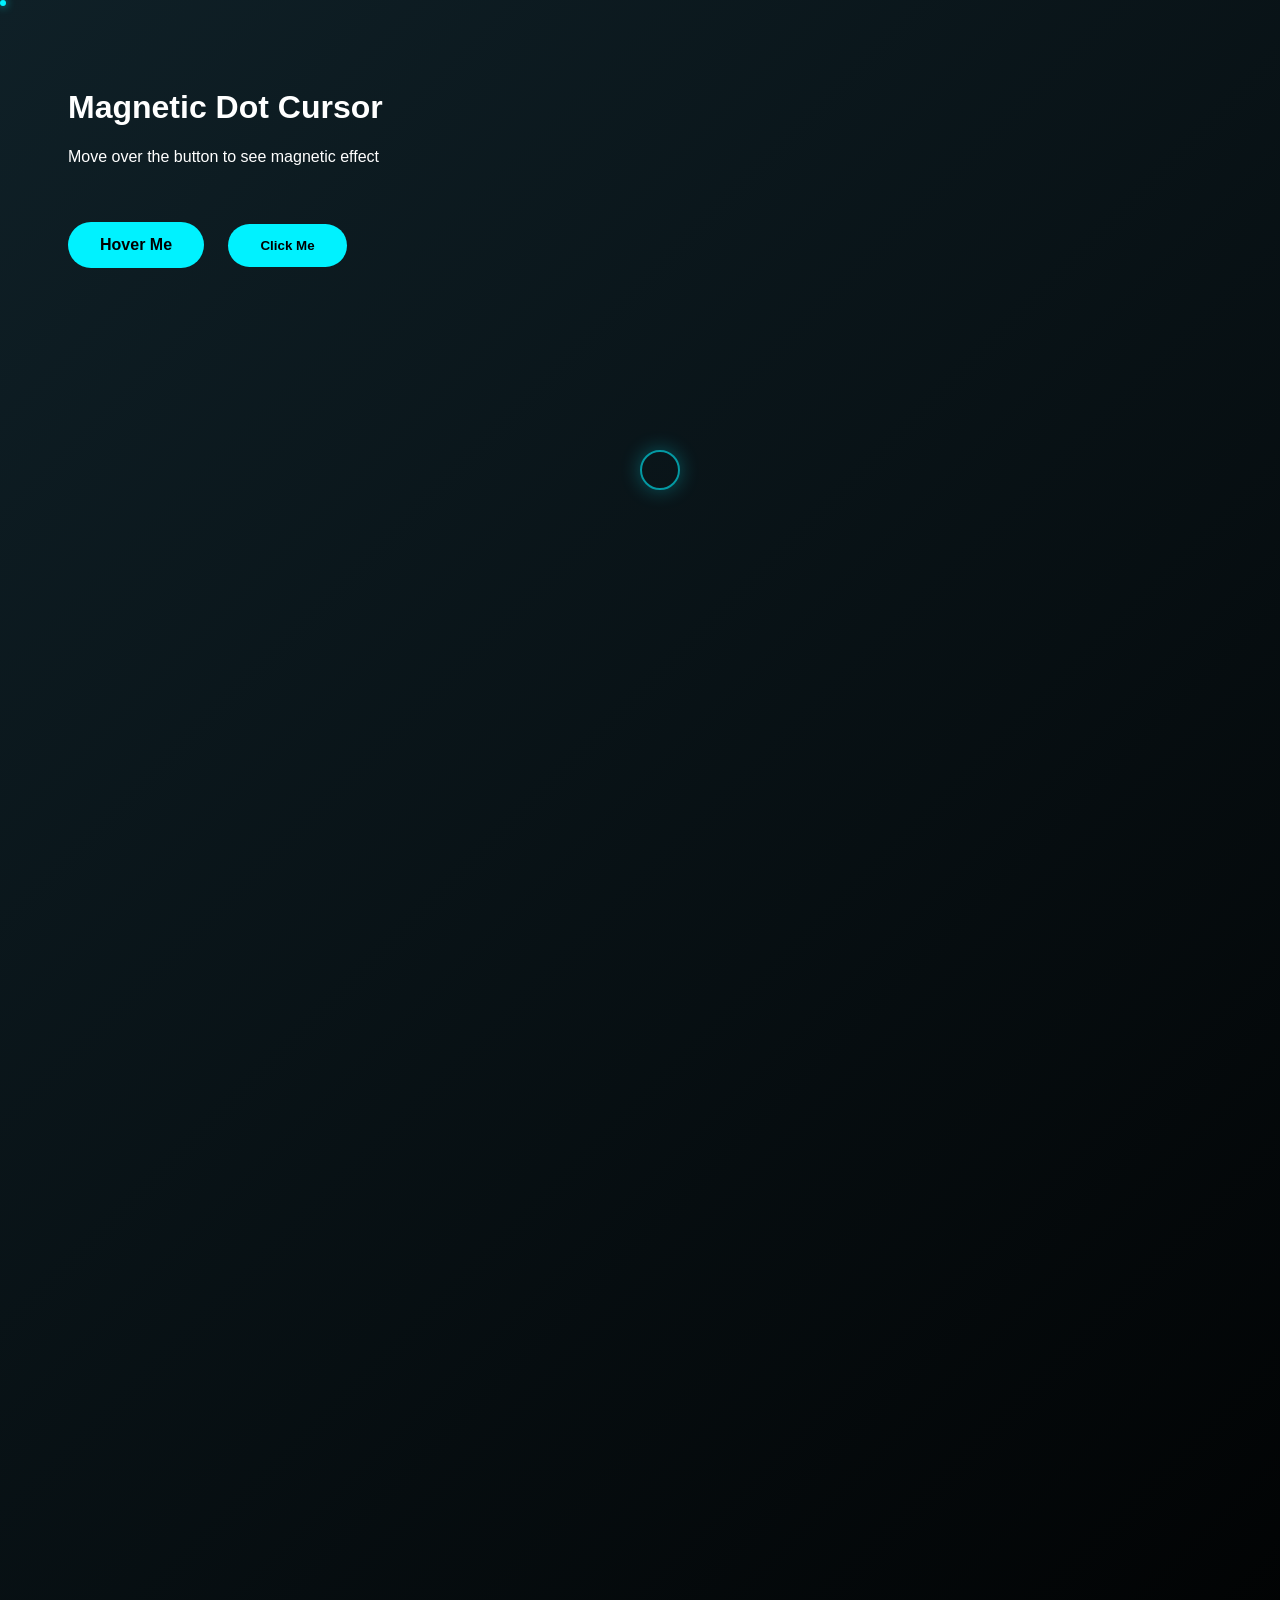
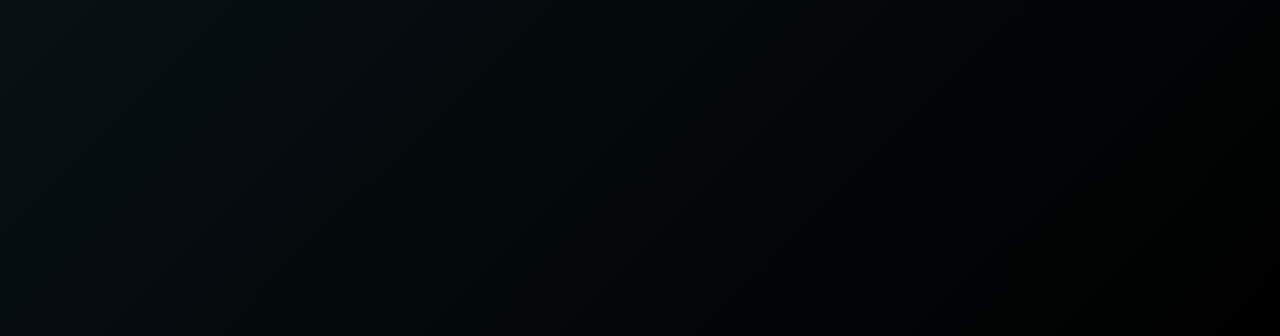
<file: Arrow/index1 copy 2.html>
<!DOCTYPE html>
<html lang="en">
<head>
  <meta charset="UTF-8" />
  <title>Magnetic Dot Cursor</title>
  <meta name="viewport" content="width=device-width, initial-scale=1.0" />

  <style>
    /* Hide default cursor only on mouse devices */
    @media (hover: hover) {
      body { cursor: none; }
    }

    body {
      min-height: 200vh;
      background: linear-gradient(135deg, #0f2027, #000);
      color: #fff;
      font-family: Arial, sans-serif;
      padding: 60px;
    }

    a, button {
      margin-top: 40px;
      display: inline-block;
      padding: 14px 32px;
      background: #00f2ff;
      color: #000;
      text-decoration: none;
      border-radius: 30px;
      font-weight: bold;
      border: none;
      cursor: none;
    }

    /* ===== BASE CURSOR SETUP ===== */
    .cursor-dot,
    .cursor-ring {
      position: fixed;
      top: 0;
      left: 0;
      pointer-events: none;
      transform: translate3d(0,0,0);
      will-change: transform;
      z-index: 10000;
    }

    /* ===== CENTER DOT ===== */
    .cursor-dot {
      width: 6px;
      height: 6px;
      background: #00f2ff;
      border-radius: 50%;
      box-shadow: 0 0 8px rgba(0, 242, 255, 0.8);
    }

    /* ===== MAGNETIC RING ===== */
    .cursor-ring {
      width: 36px;
      height: 36px;
      border: 2px solid rgba(0, 242, 255, 0.6);
      border-radius: 50%;
      transition: transform 0.25s ease, width 0.25s ease, height 0.25s ease;
      box-shadow: 0 0 20px rgba(0, 242, 255, 0.3);
    }

    /* Hover grow effect */
    .cursor-ring.active {
      width: 60px;
      height: 60px;
      border-color: rgba(0, 242, 255, 1);
      box-shadow: 0 0 30px rgba(0, 242, 255, 0.8);
    }
  </style>
</head>

<body>

  <h1>Magnetic Dot Cursor</h1>
  <p>Move over the button to see magnetic effect</p>

  <a href="#">Hover Me</a>
  <button style="margin-left:20px;">Click Me</button>

  <!-- ===== CURSOR ELEMENTS ===== -->
  <div class="cursor-dot"></div>
  <div class="cursor-ring"></div>

  <!-- ===== JAVASCRIPT ===== -->
  <script>
    const dot = document.querySelector(".cursor-dot");
    const ring = document.querySelector(".cursor-ring");
    const hoverTargets = document.querySelectorAll("a, button");

    let mouseX = window.innerWidth / 2;
    let mouseY = window.innerHeight / 2;

    let ringX = mouseX, ringY = mouseY;

    document.addEventListener("mousemove", (e) => {
      mouseX = e.clientX;
      mouseY = e.clientY;

      dot.style.transform =
        `translate3d(${mouseX}px, ${mouseY}px, 0)`;
    });

    // Magnetic smooth follow
    function animate() {
      ringX += (mouseX - ringX) * 0.15;
      ringY += (mouseY - ringY) * 0.15;

      ring.style.transform =
        `translate3d(${ringX}px, ${ringY}px, 0)`;

      requestAnimationFrame(animate);
    }

    animate();

    // ===== MAGNETIC HOVER EFFECT =====
    hoverTargets.forEach(el => {
      el.addEventListener("mouseenter", () => {
        ring.classList.add("active");
      });

      el.addEventListener("mouseleave", () => {
        ring.classList.remove("active");
      });
    });
  </script>

</body>
</html>
</file>
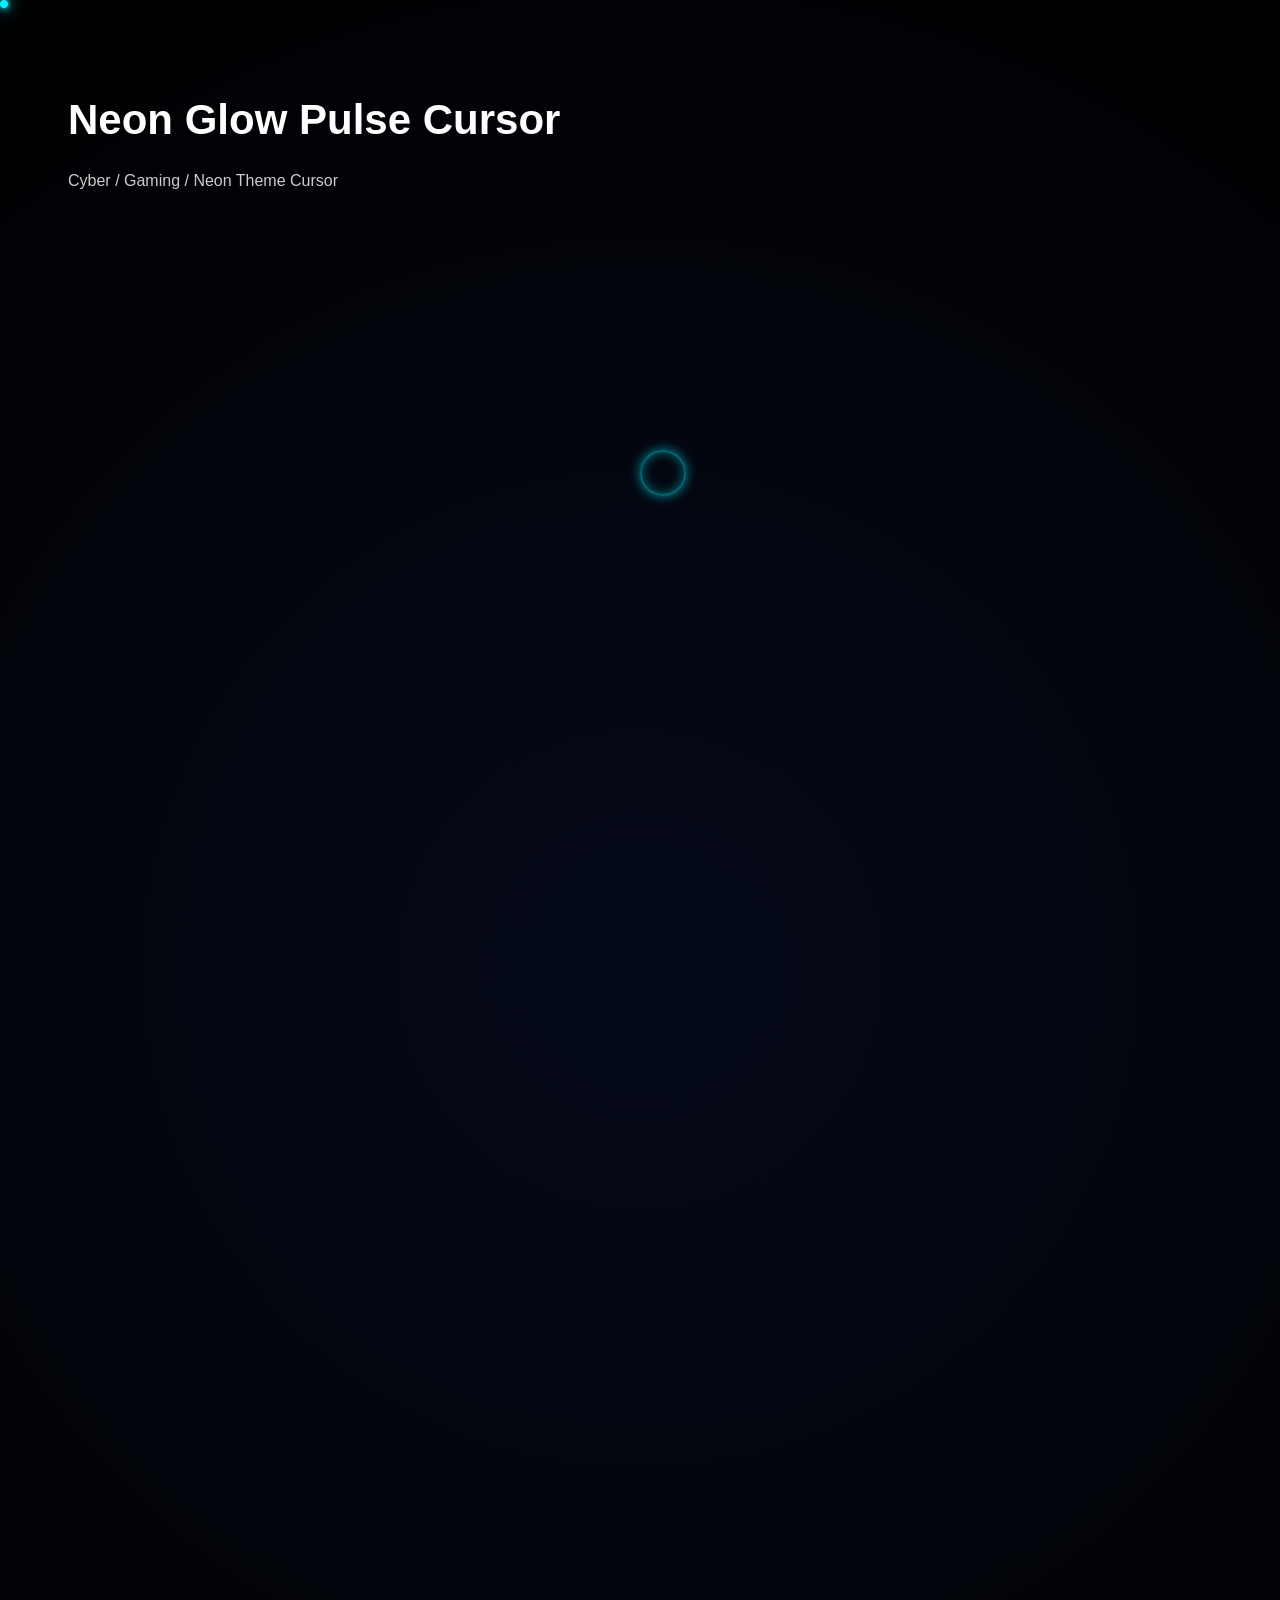
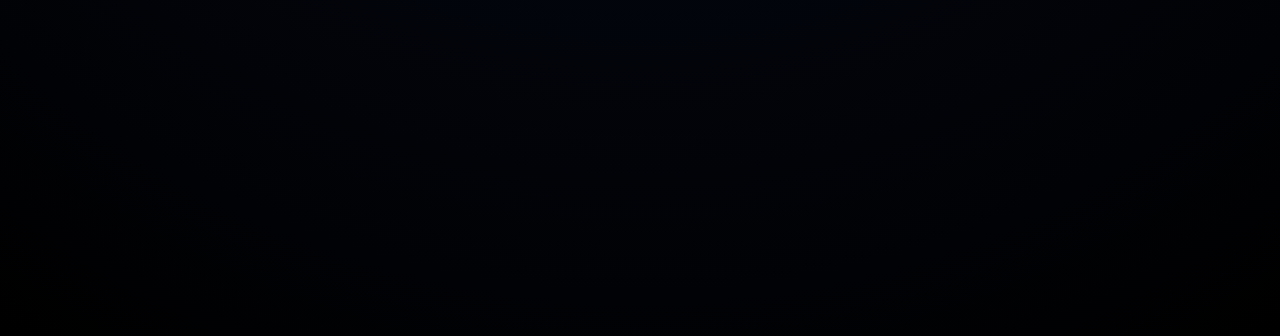
<file: Arrow/index1 copy 3.html>
<!DOCTYPE html>
<html lang="en">
<head>
  <meta charset="UTF-8" />
  <title>Neon Glow Pulse Cursor</title>
  <meta name="viewport" content="width=device-width, initial-scale=1.0" />

  <style>
    /* Hide default cursor only for mouse devices */
    @media (hover: hover) {
      body { cursor: none; }
    }

    body {
      min-height: 200vh;
      background: radial-gradient(circle at center, #050a1a, #000);
      color: #fff;
      font-family: Arial, sans-serif;
      padding: 60px;
    }

    h1 {
      font-size: 42px;
    }

    p {
      opacity: 0.8;
    }

    /* ===== BASE CURSOR SETUP ===== */
    .neon-dot,
    .neon-trail {
      position: fixed;
      top: 0;
      left: 0;
      pointer-events: none;
      transform: translate3d(0,0,0);
      will-change: transform;
      z-index: 10000;
    }

    /* ===== MAIN NEON DOT ===== */
    .neon-dot {
      width: 8px;
      height: 8px;
      background: #00f2ff;
      border-radius: 50%;
      box-shadow:
        0 0 6px #00f2ff,
        0 0 12px #00f2ff,
        0 0 24px rgba(0, 242, 255, 0.8);
      animation: pulse 1.4s infinite ease-in-out;
    }

    /* ===== NEON TRAIL RING ===== */
    .neon-trail {
      width: 42px;
      height: 42px;
      border-radius: 50%;
      border: 2px solid rgba(0, 242, 255, 0.4);
      box-shadow:
        0 0 12px rgba(0, 242, 255, 0.6),
        inset 0 0 12px rgba(0, 242, 255, 0.4);
      filter: blur(0.2px);
    }

    /* ===== PULSE ANIMATION ===== */
    @keyframes pulse {
      0% { transform: scale(1); opacity: 1; }
      50% { transform: scale(1.6); opacity: 0.6; }
      100% { transform: scale(1); opacity: 1; }
    }
  </style>
</head>

<body>

  <h1>Neon Glow Pulse Cursor</h1>
  <p>Cyber / Gaming / Neon Theme Cursor</p>

  <!-- ===== CURSOR ELEMENTS ===== -->
  <div class="neon-dot"></div>
  <div class="neon-trail"></div>

  <!-- ===== JAVASCRIPT ===== -->
  <script>
    const dot = document.querySelector(".neon-dot");
    const trail = document.querySelector(".neon-trail");

    let mouseX = window.innerWidth / 2;
    let mouseY = window.innerHeight / 2;

    let trailX = mouseX;
    let trailY = mouseY;

    // Track real mouse
    document.addEventListener("mousemove", (e) => {
      mouseX = e.clientX;
      mouseY = e.clientY;

      dot.style.transform =
        `translate3d(${mouseX}px, ${mouseY}px, 0)`;
    });

    // Smooth glowing trail follow
    function animate() {
      trailX += (mouseX - trailX) * 0.08;
      trailY += (mouseY - trailY) * 0.08;

      trail.style.transform =
        `translate3d(${trailX}px, ${trailY}px, 0)`;

      requestAnimationFrame(animate);
    }

    animate();
  </script>

</body>
</html>
</file>
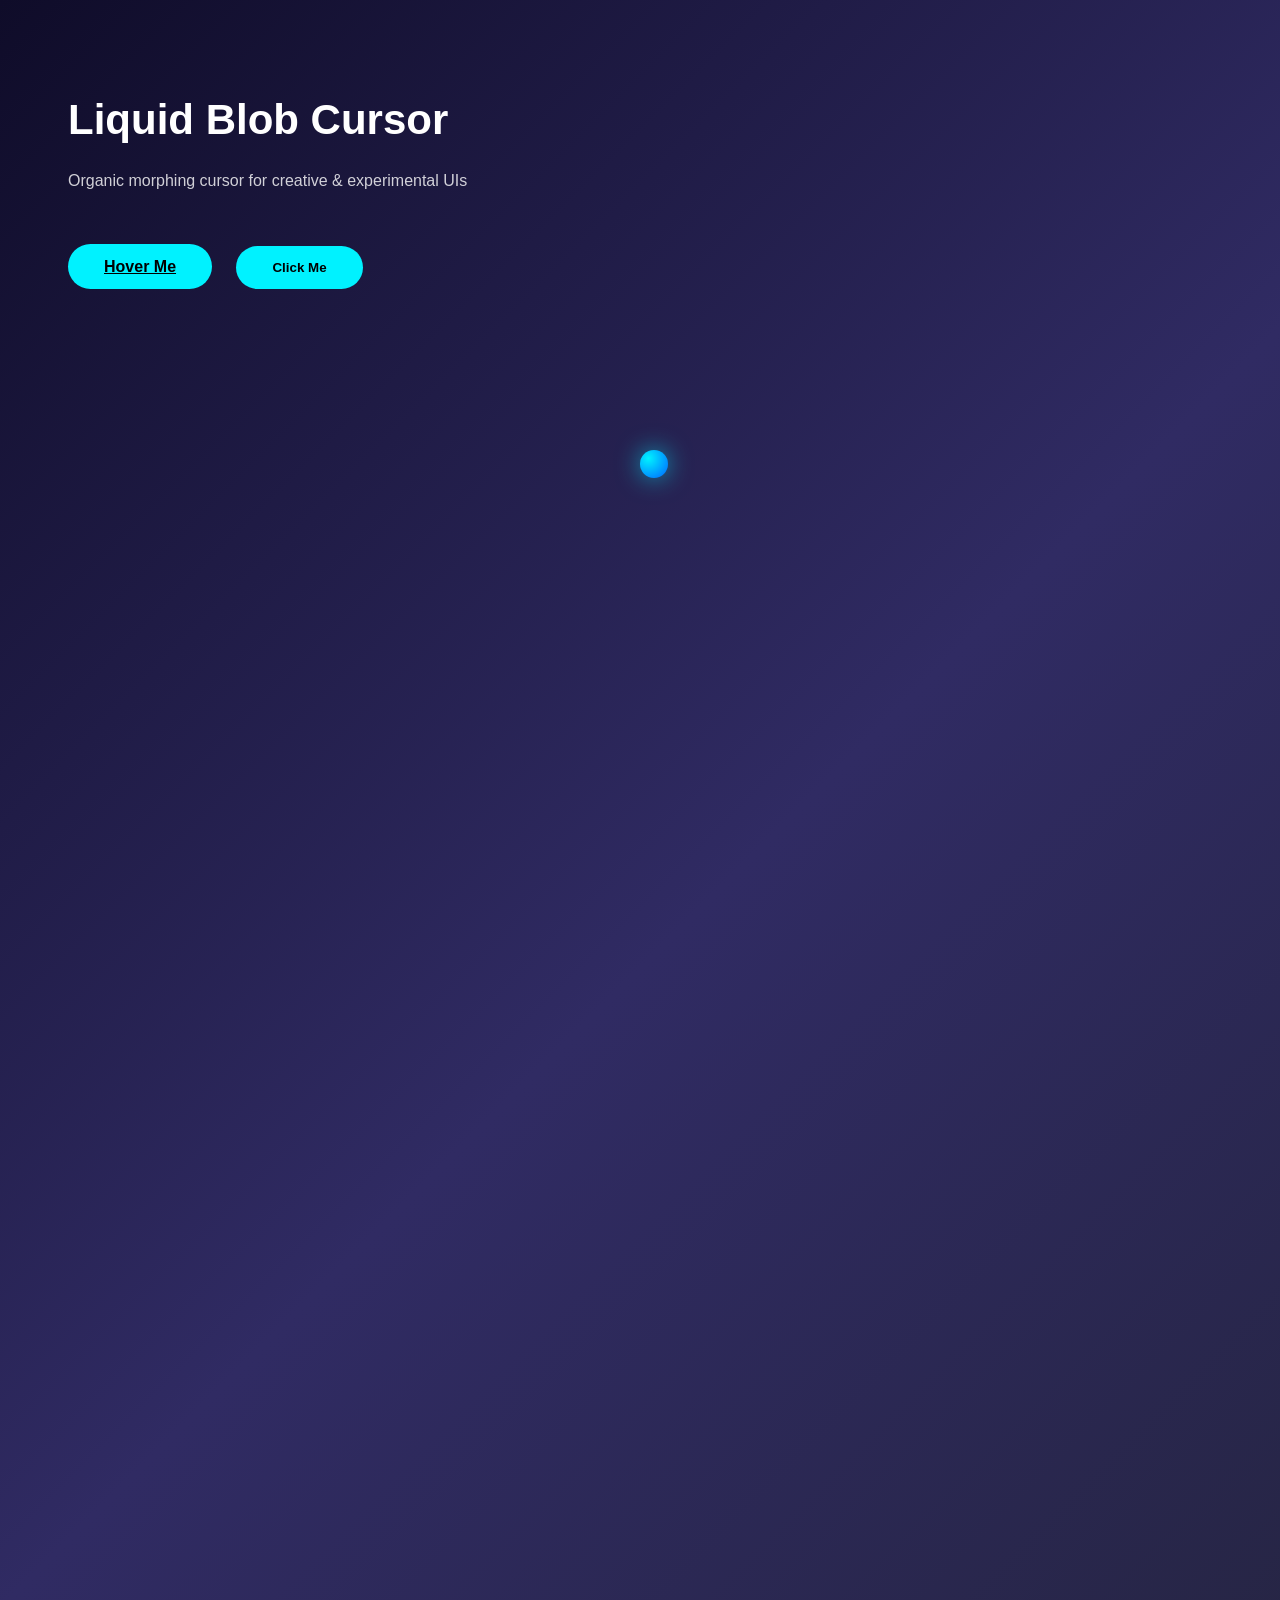
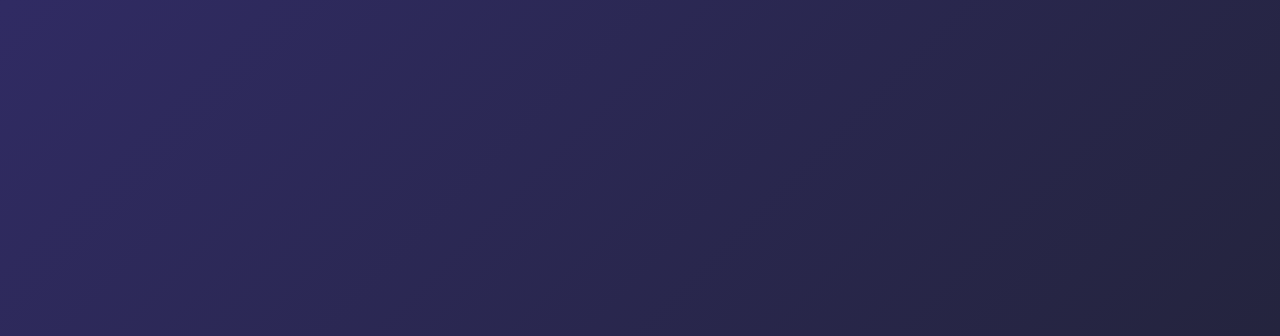
<file: Arrow/index1 copy 4.html>
<!DOCTYPE html>
<html lang="en">
<head>
  <meta charset="UTF-8" />
  <title>Liquid Blob Cursor</title>
  <meta name="viewport" content="width=device-width, initial-scale=1.0" />

  <style>
    /* Hide default cursor only on mouse devices */
    @media (hover: hover) {
      body { cursor: none; }
    }

    body {
      min-height: 200vh;
      background: linear-gradient(135deg, #0f0c29, #302b63, #24243e);
      color: #fff;
      font-family: Arial, sans-serif;
      padding: 60px;
    }

    h1 {
      font-size: 42px;
    }

    p {
      opacity: 0.8;
    }

    a, button {
      margin-top: 40px;
      margin-right: 20px;
      padding: 14px 36px;
      border-radius: 30px;
      border: none;
      background: #00f2ff;
      color: #000;
      font-weight: bold;
      cursor: none;
    }

    /* ===== BASE LIQUID CURSOR ===== */
    .liquid-cursor {
      position: fixed;
      top: 0;
      left: 0;
      width: 28px;
      height: 28px;
      background: radial-gradient(circle at 30% 30%, #00f2ff, #0066ff);
      border-radius: 50%;
      pointer-events: none;
      z-index: 10000;
      transform: translate3d(0,0,0);
      will-change: transform, border-radius;
      filter: blur(0.2px) drop-shadow(0 0 12px rgba(0,242,255,0.6));
      transition: border-radius 0.2s ease;
    }

    /* Stretch on hover */
    .liquid-cursor.active {
      border-radius: 40% 60% 55% 45% / 60% 40% 60% 40%;
    }
  </style>
</head>

<body>

  <h1>Liquid Blob Cursor</h1>
  <p>Organic morphing cursor for creative & experimental UIs</p>

  <a href="#">Hover Me</a>
  <button>Click Me</button>

  <!-- ===== CURSOR ELEMENT ===== -->
  <div class="liquid-cursor"></div>

  <!-- ===== JAVASCRIPT ===== -->
  <script>
    const cursor = document.querySelector(".liquid-cursor");
    const hoverTargets = document.querySelectorAll("a, button");

    let mouseX = window.innerWidth / 2;
    let mouseY = window.innerHeight / 2;

    let posX = mouseX;
    let posY = mouseY;

    let velocityX = 0;
    let velocityY = 0;

    // Track real mouse
    document.addEventListener("mousemove", (e) => {
      mouseX = e.clientX;
      mouseY = e.clientY;
    });

    // Liquid elastic motion
    function animate() {
      velocityX += (mouseX - posX) * 0.12;
      velocityY += (mouseY - posY) * 0.12;

      velocityX *= 0.75;
      velocityY *= 0.75;

      posX += velocityX;
      posY += velocityY;

      const speed = Math.min(Math.abs(velocityX) + Math.abs(velocityY), 20);

      const r1 = 50 + speed;
      const r2 = 50 - speed / 2;

      cursor.style.borderRadius =
        `${r1}% ${r2}% ${50}% ${50}% / ${r2}% ${r1}% ${50}% ${50}%`;

      cursor.style.transform =
        `translate3d(${posX}px, ${posY}px, 0)`;

      requestAnimationFrame(animate);
    }

    animate();

    // Hover morph
    hoverTargets.forEach(el => {
      el.addEventListener("mouseenter", () => {
        cursor.classList.add("active");
      });

      el.addEventListener("mouseleave", () => {
        cursor.classList.remove("active");
      });
    });
  </script>

</body>
</html>
</file>
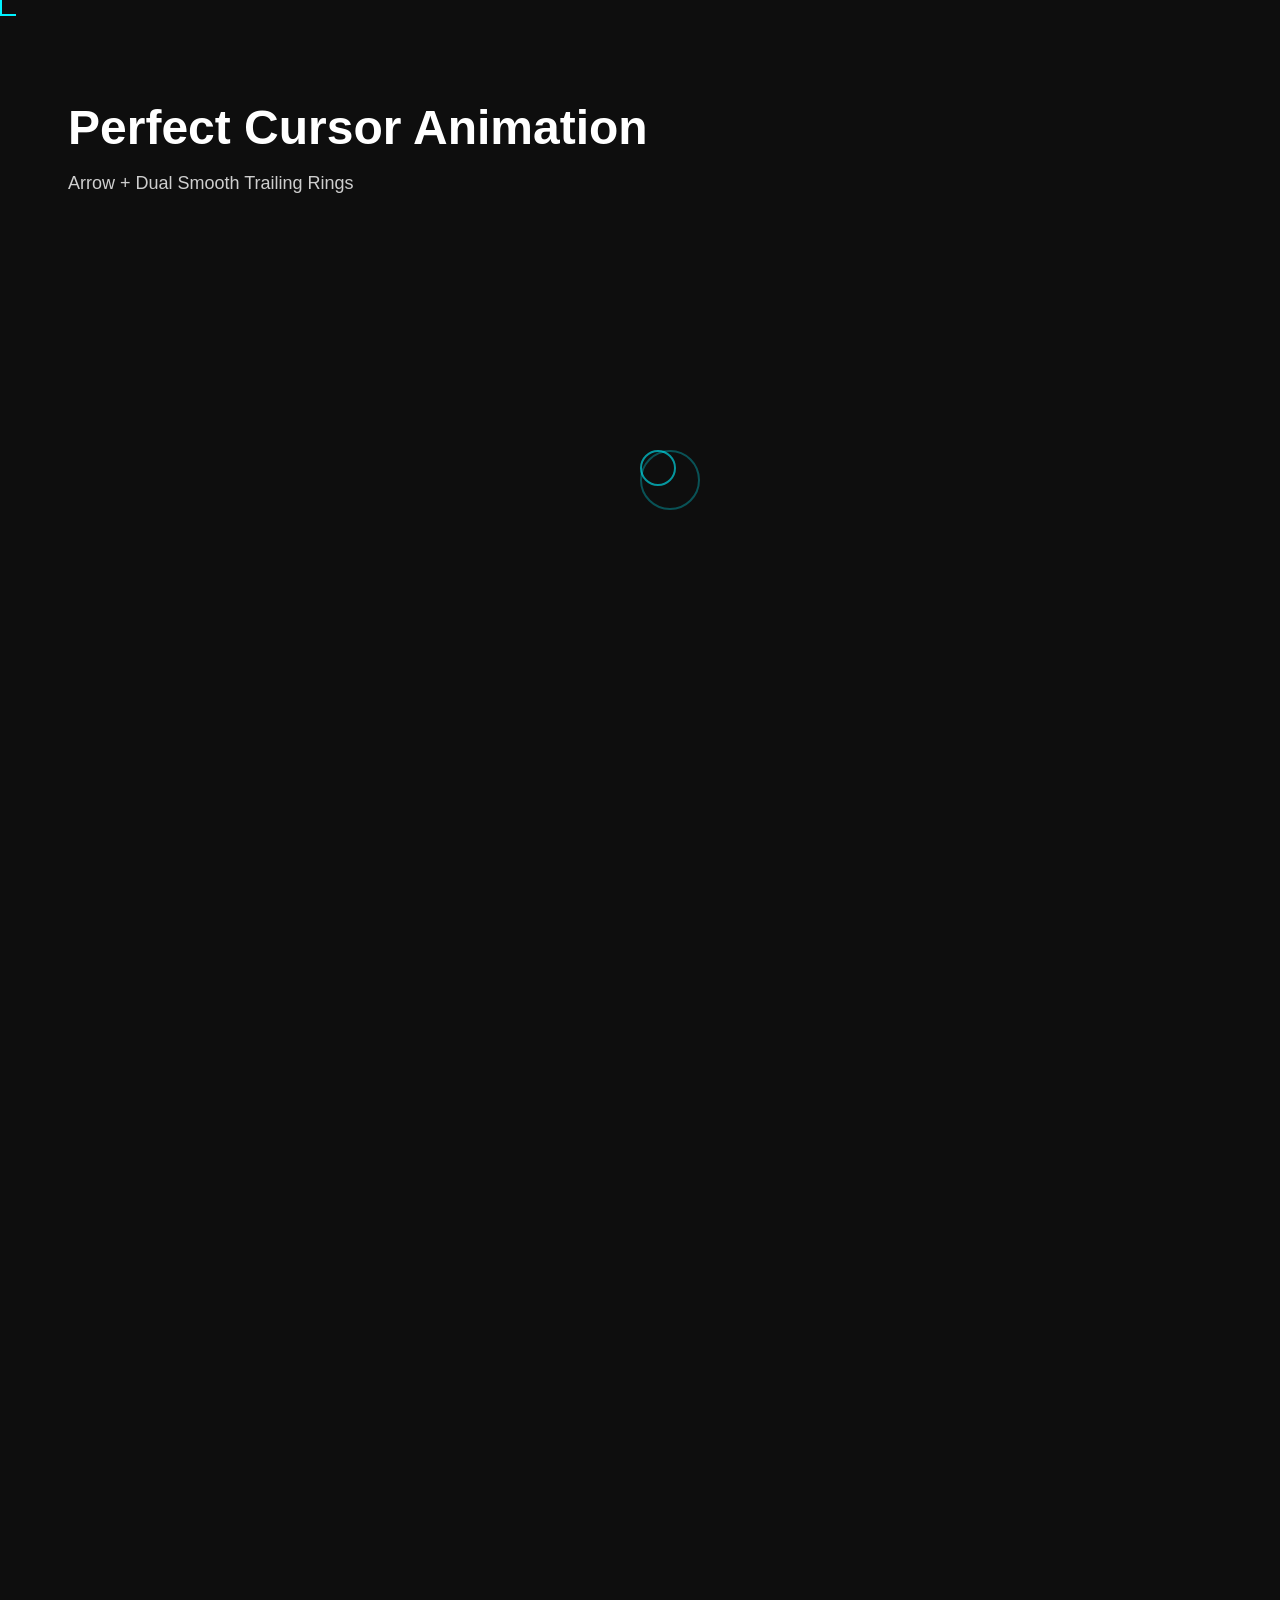
<file: Arrow/index1 copy 5.html>
<!DOCTYPE html>
<html lang="en">
<head>
  <meta charset="UTF-8" />
  <title>Perfect Custom Cursor</title>
  <meta name="viewport" content="width=device-width, initial-scale=1.0" />

  <style>
    /* Disable default cursor ONLY on mouse devices */
    @media (hover: hover) {
      body {
        cursor: none;
      }
    }

    body {
      min-height: 200vh;
      background: #0e0e0e;
      color: #fff;
      font-family: Arial, sans-serif;
      padding: 60px;
    }

    h1 {
      font-size: 48px;
      margin-bottom: 10px;
    }

    p {
      font-size: 18px;
      opacity: 0.8;
    }

    /* ===== Base cursor styles (PERFECT ALIGNMENT SETUP) ===== */
    .cursor-main,
    .cursor-follow {
      position: fixed;
      top: 0;
      left: 0;
      pointer-events: none;
      transform: translate3d(0,0,0);
      will-change: transform;
    }

    /* ===== ARROW CURSOR ===== */
    .cursor-main {
      width: 14px;
      height: 14px;
      border-left: 2px solid #00f2ff;
      border-bottom: 2px solid #00f2ff;
      transform-origin: 50% 50%;
      z-index: 10000;
    }

    /* ===== RING FOLLOWERS ===== */
    .cursor-follow {
      border-radius: 50%;
      z-index: 9999;
    }

    .cursor-follow-1 {
      width: 32px;
      height: 32px;
      border: 2px solid rgba(0, 242, 255, 0.6);
    }

    .cursor-follow-2 {
      width: 56px;
      height: 56px;
      border: 2px solid rgba(0, 242, 255, 0.3);
    }
  </style>
</head>

<body>

  <h1>Perfect Cursor Animation</h1>
  <p>Arrow + Dual Smooth Trailing Rings</p>

  <!-- ===== CURSOR ELEMENTS ===== -->
  <div class="cursor-main"></div>
  <div class="cursor-follow cursor-follow-1"></div>
  <div class="cursor-follow cursor-follow-2"></div>

  <!-- ===== JAVASCRIPT ===== -->
  <script>
    const mainCursor = document.querySelector(".cursor-main");
    const follower1 = document.querySelector(".cursor-follow-1");
    const follower2 = document.querySelector(".cursor-follow-2");

    let mouseX = window.innerWidth / 2;
    let mouseY = window.innerHeight / 2;

    let pos1X = mouseX, pos1Y = mouseY;
    let pos2X = mouseX, pos2Y = mouseY;

    // ===== EXACT REAL MOUSE TRACKING =====
    document.addEventListener("mousemove", (e) => {
      mouseX = e.clientX;
      mouseY = e.clientY;

      mainCursor.style.transform =
        `translate3d(${mouseX}px, ${mouseY}px, 0) rotate(-45deg)`;
    });

    // ===== SMOOTH TRAILING =====
    function animate() {

      // Medium lag - 0.7
      pos1X += (mouseX - pos1X) * 0.07;
      pos1Y += (mouseY - pos1Y) * 0.07;

      // Slow lag - 0.5
      pos2X += (mouseX - pos2X) * 0.05;
      pos2Y += (mouseY - pos2Y) * 0.05;

      follower1.style.transform =
        `translate3d(${pos1X}px, ${pos1Y}px, 0)`;

      follower2.style.transform =
        `translate3d(${pos2X}px, ${pos2Y}px, 0)`;

      requestAnimationFrame(animate);
    }

    animate();
  </script>

</body>
</html>
</file>
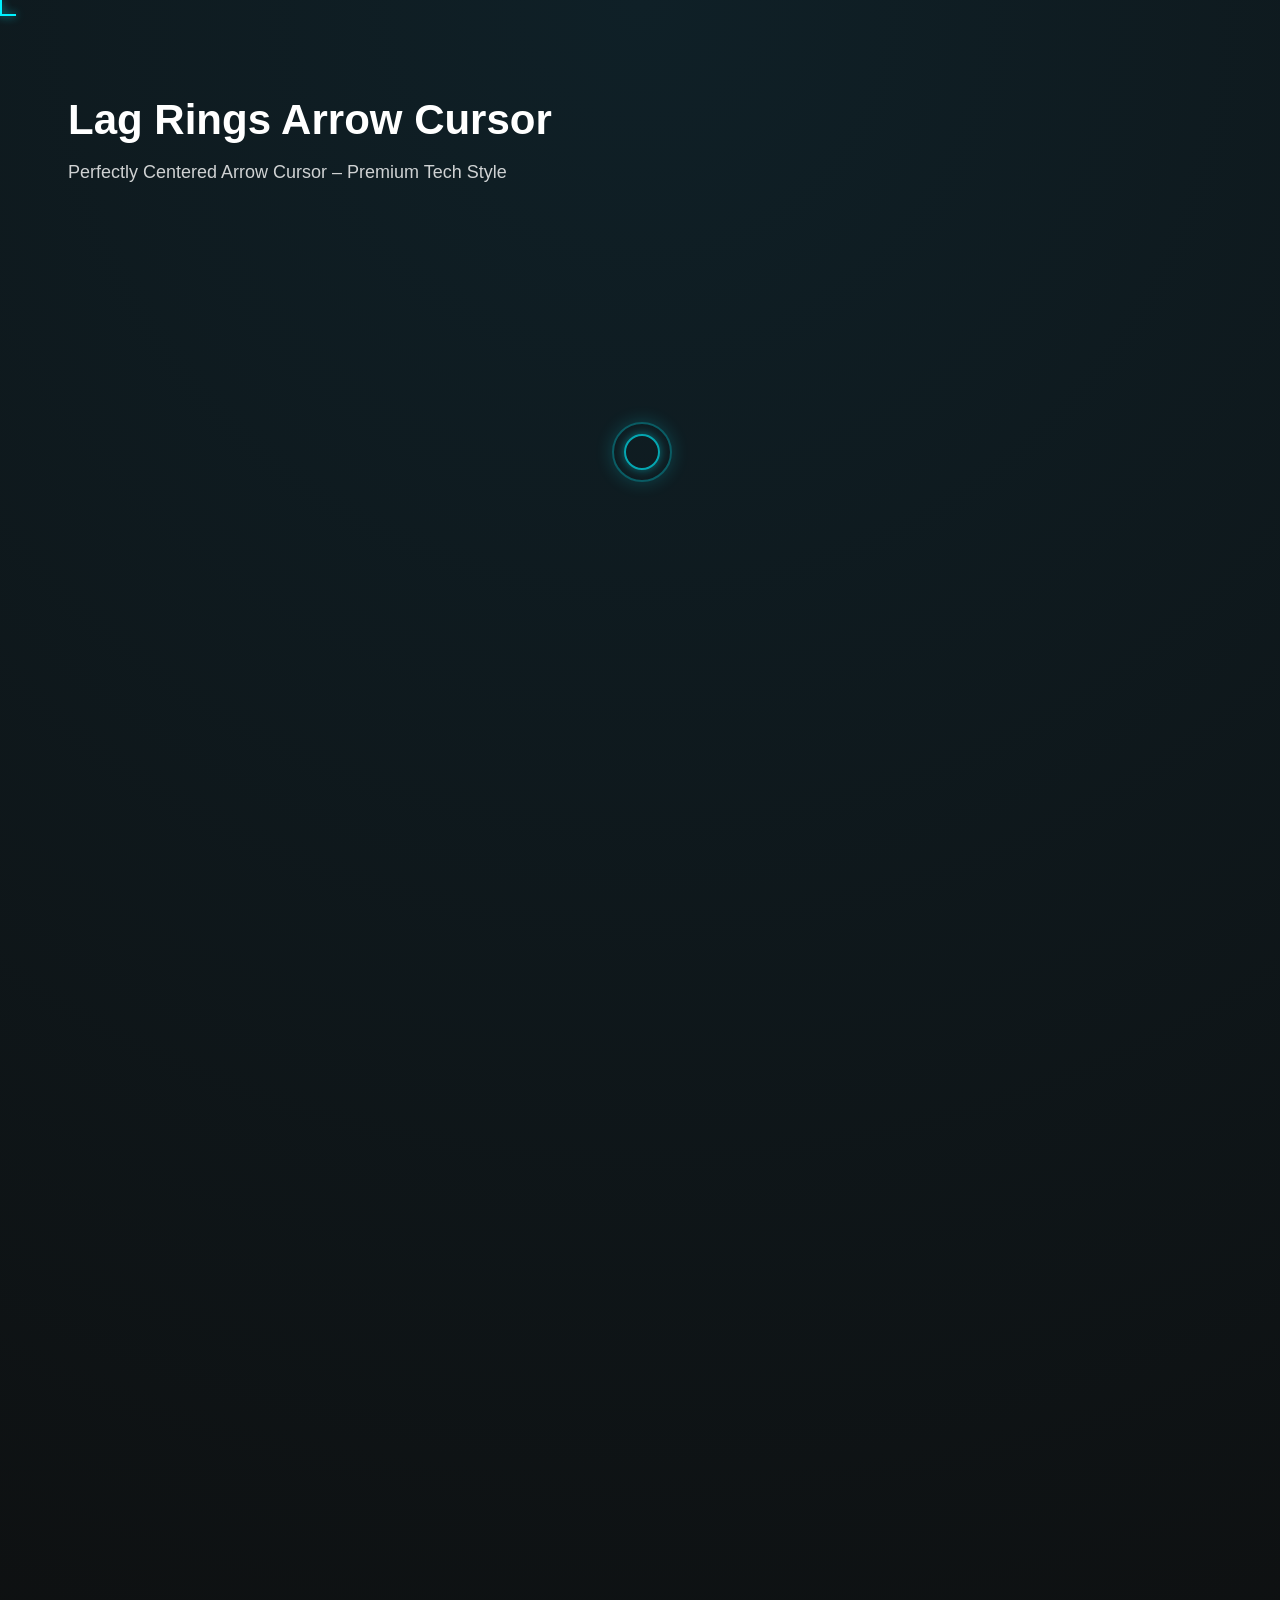
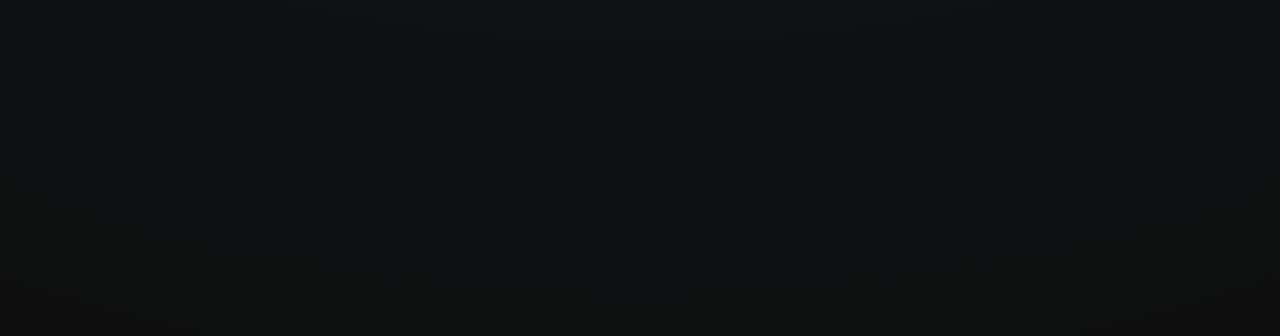
<file: Arrow/index1 copy.html>
<!DOCTYPE html>
<html lang="en">
<head>
  <meta charset="UTF-8" />
  <title>Lag Rings Arrow Cursor | Perfect Center</title>
  <meta name="viewport" content="width=device-width, initial-scale=1.0" />

  <style>
    /* Hide default cursor only for mouse devices */
    @media (hover: hover) {
      body {
        cursor: none;
      }
    }

    body {
      min-height: 200vh;
      background: radial-gradient(circle at top, #0f2027, #0e0e0e);
      color: #ffffff;
      font-family: "Segoe UI", sans-serif;
      padding: 60px;
    }

    h1 {
      font-size: 42px;
      margin-bottom: 10px;
    }

    p {
      font-size: 18px;
      opacity: 0.8;
    }

    /* ===== BASE SETUP ===== */
    .cursor-main,
    .cursor-follow {
      position: fixed;
      top: 0;
      left: 0;
      pointer-events: none;
      will-change: transform;
      transform: translate3d(0,0,0);
      transform-origin: center center;
    }

    /* ===== SHARP TECH ARROW ===== */
    .cursor-main {
      width: 14px;
      height: 14px;
      border-left: 2px solid #00f2ff;
      border-bottom: 2px solid #00f2ff;
      z-index: 10000;
      filter: drop-shadow(0 0 4px rgba(0, 242, 255, 0.8));
    }

    /* ===== TRAILING RINGS ===== */
    .cursor-follow {
      border-radius: 50%;
      z-index: 9999;
    }

    .cursor-follow-1 {
      width: 32px;
      height: 32px;
      border: 2px solid rgba(0, 242, 255, 0.65);
      box-shadow: 0 0 10px rgba(0, 242, 255, 0.4);
    }

    .cursor-follow-2 {
      width: 56px;
      height: 56px;
      border: 2px solid rgba(0, 242, 255, 0.30);
      box-shadow: 0 0 18px rgba(0, 242, 255, 0.2);
    }
  </style>
</head>

<body>

  <h1>Lag Rings Arrow Cursor</h1>
  <p>Perfectly Centered Arrow Cursor – Premium Tech Style</p>

  <!-- ===== CURSOR ELEMENTS ===== -->
  <div class="cursor-main"></div>
  <div class="cursor-follow cursor-follow-1"></div>
  <div class="cursor-follow cursor-follow-2"></div>

  <script>
    const mainCursor = document.querySelector(".cursor-main");
    const follower1 = document.querySelector(".cursor-follow-1");
    const follower2 = document.querySelector(".cursor-follow-2");

    // Start at center of screen
    let mouseX = window.innerWidth / 2;
    let mouseY = window.innerHeight / 2;

    let pos1X = mouseX, pos1Y = mouseY;
    let pos2X = mouseX, pos2Y = mouseY;

    const mainWidth = 14, mainHeight = 14;
    const follow1Width = 32, follow1Height = 32;
    const follow2Width = 56, follow2Height = 56;

    // Track real mouse
    document.addEventListener("mousemove", (e) => {
      mouseX = e.clientX;
      mouseY = e.clientY;

      // Center the arrow
      mainCursor.style.transform =
        `translate3d(${mouseX - mainWidth/2}px, ${mouseY - mainHeight/2}px, 0) rotate(-45deg)`;
    });

    // Smooth cinematic follow
    function animate() {
      // Medium lag
      pos1X += (mouseX - pos1X) * 0.07;
      pos1Y += (mouseY - pos1Y) * 0.07;

      // Slow lag
      pos2X += (mouseX - pos2X) * 0.05;
      pos2Y += (mouseY - pos2Y) * 0.05;

      // Center followers
      follower1.style.transform =
        `translate3d(${pos1X - follow1Width/2}px, ${pos1Y - follow1Height/2}px, 0)`;
      follower2.style.transform =
        `translate3d(${pos2X - follow2Width/2}px, ${pos2Y - follow2Height/2}px, 0)`;

      requestAnimationFrame(animate);
    }

    animate();
  </script>

</body>
</html>
</file>
<file: css/navbar.css>
/* ===== RESET & BODY ===== */
* {
  box-sizing: border-box;
  margin: 0;
  padding: 0;
}

body {
  font-family: "Segoe UI", system-ui, -apple-system, sans-serif;
}

/* ===== NAVBAR BASE ===== */
.navbar {
  position: fixed;
  top: 0;
  width: 100%;
  background: radial-gradient(circle at top left, #0f172a, #020617);
  z-index: 1000;
  box-shadow: 0 10px 30px rgba(0,0,0,0.45);
  transition: all 0.3s ease;
  border-bottom: 1px solid rgba(96,165,250,0.15);
}
.logo {
  display: flex;
  align-items: center;
  gap: 10px;
  text-decoration: none;
}

.logo img {
  height: 60px; /* adjust as needed */
  width: auto;
  object-fit: contain;
}

.logo span {
  font-size: 18px;
  font-weight: 600;
  color: #fff; /* adjust based on your theme */
}
.navbar .container {
  max-width: 1200px;
  margin: 0 auto;
  padding: 16px 20px;
  display: flex;
  align-items: center;
  justify-content: space-between;
}

/* ===== LOGO ===== */
.logo {
  font-weight: 700;
  font-size: 1.5rem;
  color: #60a5fa;
  text-decoration: none;
  transition: 0.3s;
}

.logo:hover {
  color: #22d3ee;
  transform: scale(1.05);
}

/* ===== NAV LINKS ===== */
.nav-links {
  display: flex;
  gap: 30px;
  align-items: center;
  list-style: none;
  flex: 1;
  justify-content: center;
}

.nav-links li {
  position: relative;
}

.nav-links a {
  color: rgba(255,255,255,0.9);
  text-decoration: none;
  font-weight: 500;
  font-size: 1rem;
  padding: 8px 6px;
  transition: 0.3s;
}

.nav-links a:hover,
.nav-links a.active {
  color: #22d3ee;
}

/* ===== DROPDOWN ===== */
.dropdown-menu {
  position: absolute;
  top: 100%;
  left: 0;
  min-width: 220px;
  background: linear-gradient(145deg, #0f172a, #020617);
  border-radius: 12px;
  border: 1px solid rgba(96,165,250,0.2);
  box-shadow: 0 15px 35px rgba(0,0,0,0.5);
  display: none;
  flex-direction: column;
  overflow: hidden;
  z-index: 1000;
}

.dropdown-menu li a {
  padding: 12px 20px;
  display: block;
  color: rgba(255,255,255,0.85);
}

.dropdown-menu li a:hover {
  background: rgba(96,165,250,0.15);
  color: #22d3ee;
}

/* Show dropdown */
.dropdown:hover .dropdown-menu,
.dropdown-menu:hover {
  display: flex;
  animation: fadeDown 0.25s ease forwards;
}

@keyframes fadeDown {
  from { opacity: 0; transform: translateY(-8px); }
  to { opacity: 1; transform: translateY(0); }
}
section {
  scroll-margin-top: 90px;
}
html {
  scroll-behavior: smooth;
}

/* ===== RIGHT CTA BUTTON ===== */
.cta-btn {
  background: linear-gradient(90deg, #60a5fa, #22d3ee);
  color: #ffffff;
  text-decoration: none;
  padding: 10px 22px;
  border-radius: 12px;
  font-weight: 600;
  transition: 0.3s;
  box-shadow: 0 6px 18px rgba(34,211,238,0.35);
}

.cta-btn:hover {
  transform: translateY(-2px);
  box-shadow: 0 10px 25px rgba(34,211,238,0.55);
}

/* ===== HAMBURGER ===== */
.menu-toggle {
  display: none;
  font-size: 1.9rem;
  cursor: pointer;
  color: #22d3ee;
}

/* ===== RESPONSIVE ===== */
@media (max-width: 992px) {
  .nav-links {
    position: absolute;
    top: 72px;
    left: 0;
    right: 0;
    background: linear-gradient(145deg, #0f172a, #020617);
    flex-direction: column;
    display: none;
    border-top: 1px solid rgba(96,165,250,0.15);
  }

  .nav-links.active {
    display: flex;
  }

  .nav-links li {
    width: 100%;
    text-align: center;
  }

  .dropdown-menu {
    position: relative;
    top: 0;
    left: 0;
    border-radius: 0;
    box-shadow: none;
  }

  .dropdown:hover .dropdown-menu {
    display: none;
  }

  .dropdown.active .dropdown-menu {
    display: flex;
  }

  .menu-toggle {
    display: block;
  }
}
</file>
<file: css/hero.css>
:root {
  /* ===== SPOTLIGHT CONTROLS ===== */
  --spotlight-radius: 100px;
  --spotlight-bright: 0.15;
  --spotlight-mid: 0.12;

  /* ===== LAMP LIGHT CONTROLS ===== */
  --lamp-bright-1: 0.15;
  --lamp-bright-2: 0.15;
  --lamp-blur: 140px;
  --lamp-size: 900px;
}

/* ================= HERO SECTION ================= */
#hero {
  width: 100%;
  min-height: 100vh;
  padding: 100px 8%;
  display: flex;
  justify-content: center;
  align-items: center;

  background: radial-gradient(circle at top, #0f172a, #020617);
  color: white;
  position: relative;
  overflow: hidden;
}

/* ===== Lamp Lighting Background ===== */
#hero::before {
  content: "";
  position: absolute;
  top: -35%;
  left: -20%;
  width: var(--lamp-size);
  height: var(--lamp-size);
  background: radial-gradient(circle,
    rgba(34,211,238,var(--lamp-bright-1)),
    rgba(0, 0, 0, 0.15),
    transparent 70%);
  filter: blur(var(--lamp-blur));
  animation: lampFloat1 14s ease-in-out infinite alternate;
  z-index: 1;
}

#hero::after {
  content: "";
  position: absolute;
  bottom: -35%;
  right: -20%;
  width: var(--lamp-size);
  height: var(--lamp-size);
  background: radial-gradient(circle,
    rgba(96,165,250,var(--lamp-bright-2)),
    rgba(4, 49, 103, 0.15),
    transparent 70%);
  filter: blur(var(--lamp-blur));
  animation: lampFloat2 16s ease-in-out infinite alternate;
  z-index: 1;
}

/* ===== Mouse Spotlight Glow ===== */
#hero .mouse-spotlight {
  position: absolute;
  inset: 0;
  background: radial-gradient(
    var(--spotlight-radius) var(--spotlight-radius)
    at var(--mouse-x, 50%) var(--mouse-y, 50%),
    rgba(34,211,238,var(--spotlight-bright)),
    rgba(34,211,238,var(--spotlight-mid)),
    transparent 72%
  );
  pointer-events: none;
  transition: background 0.06s linear;
  z-index: 2;
}

/* ===== HERO CONTENT ===== */
.hero-container {
  position: relative;
  z-index: 5;
  max-width: 1200px;
  width: 100%;
  display: flex;
  align-items: center;
  justify-content: space-between;
  gap: 50px;
  flex-wrap: wrap;
}

.hero-text {
  flex: 1;
  animation: fadeInLeft 1s ease forwards;
}

.hero-text h1 {
  font-size: 48px;
  margin-bottom: 20px;
  color: #60a5fa;
}

.hero-text p {
  font-size: 18px;
  color: rgba(255,255,255,0.8);
  margin-bottom: 35px;
}

/* ===== Buttons ===== */
.hero-buttons {
  display: flex;
  gap: 20px;
}

.hero-buttons .cta-btn {
  padding: 14px 30px;
  border-radius: 12px;
  font-weight: 600;
  text-decoration: none;
  color: white;
  background: linear-gradient(90deg, #60a5fa, #22d3ee);
  box-shadow: 0 8px 25px rgba(34,211,238,0.3);
  transition: 0.3s;
}

.hero-buttons .cta-btn:hover {
  transform: translateY(-3px);
}

.hero-buttons .secondary {
  background: transparent;
  border: 1px solid rgba(96,165,250,0.4);
  color: #60a5fa;
}

/* ===== Image ===== */
.hero-image {
  flex: 1;
  display: flex;
  justify-content: center;
}

.hero-image img {
  max-width: 100%;
  filter: drop-shadow(0 20px 40px rgba(0,0,0,0.45));
}

/* ===== Animations ===== */
@keyframes fadeInLeft {
  from { opacity: 0; transform: translateX(-40px); }
  to { opacity: 1; transform: translateX(0); }
}

@keyframes lampFloat1 {
  from { transform: translate(0, 0); }
  to { transform: translate(120px, 80px); }
}

@keyframes lampFloat2 {
  from { transform: translate(0, 0); }
  to { transform: translate(-120px, -80px); }
}

/* ===== Responsive ===== */
@media (max-width: 900px) {
  .hero-container {
    flex-direction: column-reverse;
    text-align: center;
  }

  .hero-text h1 {
    font-size: 34px;
  }
}
</file>
<file: css/about.css>
/* ====================
   About Section
==================== */
#about {
  width: 100%;
  padding: 100px 20px;
  background: #f9fafb;
}

.about-container {
  max-width: 1200px;
  margin: 0 auto;
  display: flex;
  gap: 50px;
  flex-wrap: wrap;
  align-items: flex-start;
}

/* Left Content */
.about-content {
  flex: 1;
  min-width: 280px;
  opacity: 0;
  transform: translateX(-50px) rotate(-2deg);
  transition: all 0.8s ease-out;
}

.about-content.active {
  opacity: 1;
  transform: translateX(0) rotate(0);
}

.about-content h2 {
  font-family: 'Poppins', sans-serif;
  font-size: 2.5rem;
  color: #1a1a1a;
  margin-bottom: 10px;
}

.about-content h3 {
  font-size: 1.2rem;
  font-weight: 600;
  margin-bottom: 20px;
  color: #ffb703;
}

.about-content p {
  font-family: 'Roboto', sans-serif;
  font-size: 1rem;
  line-height: 1.8;
  color: #444;
  margin-bottom: 20px;
}

.about-points {
  list-style: none;
  padding: 0;
  margin-top: 20px;
}

.about-points li {
  font-size: 1rem;
  font-weight: 500;
  margin-bottom: 10px;
  color: #1a1a1a;
}

/* Right Cards */
.about-stats {
  flex: 1;
  display: grid;
  grid-template-columns: repeat(2, 1fr);
  gap: 20px;
}

.stat-card {
  background: #ffffff;
  padding: 25px;
  border-radius: 10px;
  box-shadow: 0 8px 25px rgba(0,0,0,0.08);
  opacity: 0;
  transform: translateY(30px) scale(0.95) rotate(-1deg);
  transition: all 0.6s cubic-bezier(0.68, -0.55, 0.265, 1.55);
}

.stat-card.active {
  opacity: 1;
  transform: translateY(0) scale(1) rotate(0);
}

/* Hover effect for desktop */
@media (hover: hover) {
  .stat-card:hover {
    transform: translateY(-6px) scale(1.03);
    box-shadow: 0 12px 30px rgba(0,0,0,0.12);
  }
}

.stat-card h4 {
  font-family: 'Poppins', sans-serif;
  font-size: 1.1rem;
  margin-bottom: 10px;
  color: #1a1a1a;
}

.stat-card p {
  font-size: 0.95rem;
  color: #555;
  line-height: 1.6;
}

/* ================================
   Responsive Design
================================ */

/* Tablets */
@media (max-width: 992px) {
  .about-container {
    flex-direction: column;
    text-align: center;
  }

  .about-stats {
    grid-template-columns: 1fr;
    gap: 15px;
  }

  .about-content h2 {
    font-size: 2rem;
  }

  .about-content h3 {
    font-size: 1.1rem;
  }

  .about-content p, .about-points li {
    font-size: 0.95rem;
  }
}

/* Mobile */
@media (max-width: 576px) {
  #about {
    padding: 60px 15px;
  }

  .about-content h2 {
    font-size: 1.6rem;
  }

  .about-content h3 {
    font-size: 1rem;
  }

  .about-content p, .about-points li {
    font-size: 0.9rem;
  }

  .about-stats {
    grid-template-columns: 1fr;
    gap: 12px;
  }

  .stat-card {
    padding: 18px;
    transform: translateY(20px) scale(0.97) rotate(0deg);
  }

  .stat-card.active {
    transform: translateY(0) scale(1) rotate(0deg);
  }
}
</file>
<file: css/skills.css>
/* ================================
   SKILLS SECTION – PREMIUM DESIGN
================================ */

.skills-section {
  padding: 110px 8%;
  background: radial-gradient(circle at top, #020617, #020617);
  color: #ffffff;
  font-family: "Segoe UI", system-ui, -apple-system, sans-serif;
}

.skills-header {
  text-align: center;
  margin-bottom: 70px;
}

.skills-header h2 {
  font-size: 44px;
  font-weight: 700;
  letter-spacing: 0.5px;
  color: #60a5fa;
  margin-bottom: 10px;
}

.skills-header p {
  font-size: 18px;
  color: rgba(255, 255, 255, 0.7);
  max-width: 700px;
  margin: auto;
  line-height: 1.6;
}

.skills-grid {
  display: grid;
  grid-template-columns: repeat(auto-fit, minmax(260px, 1fr));
  gap: 28px;
}

/* ================================
   3D FLIP CARD STRUCTURE
================================ */

.skill-card {
  perspective: 1200px;
  height: 260px;
}

.skill-inner {
  width: 100%;
  height: 100%;
  position: relative;
  transform-style: preserve-3d;
  transition: transform 0.85s cubic-bezier(.4,.2,.2,1);
}

.skill-card:hover .skill-inner {
  transform: rotateY(180deg);
}

/* ================================
   FRONT & BACK COMMON STYLES
================================ */

.skill-front,
.skill-back {
  position: absolute;
  inset: 0;
  backface-visibility: hidden;
  border-radius: 18px;
  padding: 26px;
  display: flex;
  flex-direction: column;
  justify-content: center;
  border: 1px solid rgba(96, 165, 250, 0.25);
  box-shadow: 0 15px 35px rgba(0, 0, 0, 0.4);
  overflow: hidden;
}

/* ================================
   FRONT SIDE
================================ */

.skill-front {
  background: linear-gradient(145deg, #0f172a, #020617);
}

.skill-front h3 {
  color: #60a5fa;
  margin-bottom: 12px;
  font-size: 20px;
  font-weight: 600;
}

.skill-front ul {
  padding-left: 16px;
}

.skill-front li {
  font-size: 15px;
  line-height: 1.6;
  color: rgba(255, 255, 255, 0.9);
}

/* ================================
   BACK SIDE
================================ */

.skill-back {
  transform: rotateY(180deg);
  background: linear-gradient(145deg, #020617, #0f172a);
  border-color: rgba(34, 211, 238, 0.45);
}

.skill-back h4 {
  color: #22d3ee;
  font-size: 18px;
  margin-bottom: 10px;
  font-weight: 600;
}

.skill-back p {
  font-size: 14.5px;
  line-height: 1.7;
  color: rgba(255, 255, 255, 0.85);
}

/* ================================
   HOVER GLOW EFFECT
================================ */

.skill-front::after,
.skill-back::after {
  content: "";
  position: absolute;
  inset: 0;
  background: linear-gradient(
    120deg,
    transparent,
    rgba(96,165,250,0.25),
    transparent
  );
  opacity: 0;
  transition: opacity 0.5s ease;
}

.skill-card:hover .skill-front::after,
.skill-card:hover .skill-back::after {
  opacity: 1;
}
</file>
<file: css/services.css>
/* ===== SERVICES SECTION ===== */
#services {
  width: 100%;
  padding: 100px 20px;
  background: #ffffff;
  font-family: 'Segoe UI', system-ui, -apple-system, sans-serif;
  color: #111;
}

.services-container {
  max-width: 1200px;
  margin: 0 auto;
  text-align: center;
}

/* ===== Header ===== */
.section-header h2 {
  font-size: 42px;
  font-weight: 700;
  color: #111;
  margin-bottom: 12px;
}

.section-header p {
  font-size: 16px;
  color: #555;
  margin-bottom: 60px;
  line-height: 1.7;
}

/* ===== Grid ===== */
.services-grid {
  display: grid;
  grid-template-columns: repeat(3, 1fr);
  gap: 35px;
}

/* ===== Service Card ===== */
.service-card {
  background: #ffffff;
  padding: 50px 38px;
  border-radius: 20px;
  text-align: left;
  border: 1px solid #eee;
  box-shadow: 0 20px 60px rgba(0,0,0,0.08);
  transition: all 0.4s ease;
  position: relative;
}

.service-card:hover {
  transform: translateY(-15px);
  box-shadow: 0 30px 90px rgba(0,0,0,0.15);
}

/* ===== Icon ===== */
.service-icon {
  font-size: 50px;
  margin-bottom: 26px;
}

/* ===== Title ===== */
.service-card h3 {
  font-size: 24px;
  color: #111;
  font-weight: 700;
  margin-bottom: 16px;
}

/* ===== Description ===== */
.service-card p {
  font-size: 15.5px;
  color: #555;
  line-height: 1.7;
  margin-bottom: 20px;
}

/* ===== List ===== */
.service-card ul {
  list-style: none;
  padding: 0;
  margin-bottom: 30px;
}

.service-card ul li {
  font-size: 15px;
  color: #333;
  margin-bottom: 12px;
  padding-left: 28px;
  position: relative;
  line-height: 1.65;
  font-weight: 500;
}

/* Fancy bullet */
.service-card ul li::before {
  content: "✔";
  position: absolute;
  left: 0;
  top: 0;
  color: #22c55e;
  font-weight: 700;
  font-size: 15px;
  transition: transform 0.3s ease, color 0.3s ease;
}

.service-card ul li:hover::before {
  transform: scale(1.2);
  color: #2563eb;
}

/* ===== CTA Button ===== */
.service-cta {
  display: inline-block;
  padding: 14px 34px;
  border-radius: 14px;
  background: linear-gradient(100deg, #0e3da5, #2563eb);
  color: #ffffff;
  font-weight: 700;
  font-size: 15px;
  text-decoration: none;
  box-shadow: 0 12px 30px rgba(37,99,235,0.25);
  transition: all 0.3s ease;
  position: relative;
  overflow: hidden;
}

.service-cta::before {
  content: "";
  position: absolute;
  inset: 0;
  background: linear-gradient(
    120deg,
    transparent,
    rgba(255,255,255,0.35),
    transparent
  );
  transform: translateX(-100%);
  transition: 0.6s;
}

.service-cta:hover::before {
  transform: translateX(100%);
}

.service-cta:hover {
  transform: translateY(-3px);
  box-shadow: 0 20px 45px rgba(37,99,235,0.35);
}

/* ===== Responsive ===== */
@media (max-width: 992px) {
  .services-grid {
    grid-template-columns: 1fr;
  }

  .service-card {
    text-align: center;
  }

  .service-card ul li {
    padding-left: 0;
  }

  .service-card ul li::before {
    display: none;
  }

  .service-cta {
    justify-content: center;
  }
}
</file>
<file: css/portfolio.css>
/* ================================
   PORTFOLIO SECTION – ENTERPRISE
================================ */

.portfolio-section {
  padding: 110px 8%;
  background: linear-gradient(145deg, #020617, #020617);
  color: #ffffff;
  font-family: "Segoe UI", system-ui, sans-serif;
}

.portfolio-header {
  text-align: center;
  margin-bottom: 70px;
}

.portfolio-header h2 {
  font-size: 42px;
  font-weight: 700;
  color: #60a5fa;
  margin-bottom: 12px;
}

.portfolio-header p {
  font-size: 18px;
  color: rgba(255,255,255,0.7);
  max-width: 760px;
  margin: auto;
  line-height: 1.6;
}

.portfolio-grid {
  display: grid;
  grid-template-columns: repeat(auto-fit, minmax(280px, 1fr));
  gap: 28px;
}

/* ================================
   PORTFOLIO CARD
================================ */

.portfolio-card {
  background: linear-gradient(145deg, #0f172a, #020617);
  border-radius: 18px;
  border: 1px solid rgba(96,165,250,0.25);
  box-shadow: 0 18px 40px rgba(0,0,0,0.45);
  padding: 28px;
  transition: all 0.4s ease;
  position: relative;
  overflow: hidden;
}

.portfolio-card::after {
  content: "";
  position: absolute;
  inset: 0;
  background: linear-gradient(
    120deg,
    transparent,
    rgba(96,165,250,0.25),
    transparent
  );
  opacity: 0;
  transition: opacity 0.4s ease;
}

.portfolio-card:hover::after {
  opacity: 1;
}

.portfolio-card:hover {
  transform: translateY(-10px);
  border-color: rgba(34,211,238,0.6);
  box-shadow: 0 20px 55px rgba(34,211,238,0.25);
}

/* ================================
   PORTFOLIO CONTENT
================================ */

.portfolio-content h3 {
  font-size: 20px;
  font-weight: 600;
  color: #60a5fa;
  margin-bottom: 6px;
}

.portfolio-content span {
  font-size: 13px;
  color: #22d3ee;
  font-weight: 500;
}

.portfolio-content p {
  font-size: 15px;
  line-height: 1.6;
  color: rgba(255,255,255,0.85);
  margin: 12px 0 14px;
}

.portfolio-content ul {
  padding-left: 18px;
}

.portfolio-content li {
  font-size: 14px;
  line-height: 1.6;
  color: rgba(255,255,255,0.8);
}
</file>
<file: css/whytochooseus.css>
/* ================================
   WHY CHOOSE US – PROFESSIONAL TRUST
================================ */

.why-pro-section {
  padding: 120px 8%;
  background: #ffffff;
  font-family: "Segoe UI", system-ui, sans-serif;
  color: #0f172a;
}

/* ================================
   HEADER
================================ */

.why-pro-header {
  max-width: 780px;
  margin: 0 auto 80px auto;
  text-align: center;
}

.why-tag {
  display: inline-block;
  padding: 8px 18px;
  font-size: 13px;
  font-weight: 600;
  color: #1d4ed8;
  background: #eff6ff;
  border-radius: 999px;
  margin-bottom: 16px;
}

.why-pro-header h2 {
  font-size: 42px;
  font-weight: 700;
  color: #0f172a;
  margin-bottom: 18px;
}

.why-pro-header p {
  font-size: 18px;
  color: #475569;
  line-height: 1.7;
}

/* ================================
   TRUST GRID
================================ */

.why-pro-grid {
  max-width: 1200px;
  margin: auto;
  display: grid;
  grid-template-columns: repeat(3, 1fr);
  gap: 50px;
}

.why-pro-item {
  text-align: center;
  padding: 10px 10px;
  border-bottom: 2px solid transparent;
  transition: all 0.4s ease;
}

.why-pro-item:hover {
  border-bottom: 2px solid #2563eb;
  transform: translateY(-6px);
}

.why-icon {
  font-size: 36px;
  margin-bottom: 16px;
}

.why-pro-item h4 {
  font-size: 19px;
  font-weight: 600;
  color: #1e40af;
  margin-bottom: 10px;
}

.why-pro-item p {
  font-size: 15px;
  color: #475569;
  line-height: 1.7;
}

/* ================================
   TRUST LINE
================================ */

.why-pro-trustline {
  margin-top: 90px;
  text-align: center;
  padding-top: 30px;
  border-top: 1px solid #e2e8f0;
}

.why-pro-trustline p {
  font-size: 17px;
  font-weight: 500;
  color: #1e293b;
}

/* ================================
   RESPONSIVE
================================ */

@media (max-width: 1024px) {
  .why-pro-grid {
    grid-template-columns: repeat(2, 1fr);
  }
}

@media (max-width: 640px) {
  .why-pro-grid {
    grid-template-columns: 1fr;
  }

  .why-pro-header h2 {
    font-size: 32px;
  }
}
</file>
<file: css/solution.css>
/* ================================
   WHY-NEED SECTION – ENTERPRISE STYLE
================================ */

.why-need-section {
  padding: 110px 8%;
  background: linear-gradient(145deg, #020617, #020617);
  color: #ffffff;
  font-family: "Segoe UI", system-ui, sans-serif;
}

.why-need-header {
  text-align: center;
  margin-bottom: 70px;
}

.why-need-header h2 {
  font-size: 42px;
  font-weight: 700;
  color: #60a5fa;
  margin-bottom: 12px;
}

.why-need-header p {
  font-size: 18px;
  color: rgba(255,255,255,0.7);
  max-width: 760px;
  margin: auto;
  line-height: 1.6;
}

/* ================================
   WHY ITEM GRID
================================ */

.why-need-container {
  display: grid;
  grid-template-columns: 1fr;
  gap: 28px;
}

/* ================================
   WHY ITEM CARD
================================ */

.why-item {
  background: linear-gradient(145deg, #0f172a, #020617);
  border-radius: 18px;
  border: 1px solid rgba(96,165,250,0.25);
  box-shadow: 0 18px 40px rgba(0,0,0,0.45);
  padding: 28px;
  transition: all 0.4s ease;
  position: relative;
  overflow: hidden;
}

.why-item::after {
  content: "";
  position: absolute;
  inset: 0;
  background: linear-gradient(120deg, transparent, rgba(96,165,250,0.25), transparent);
  opacity: 0;
  transition: opacity 0.4s ease;
}

.why-item:hover::after {
  opacity: 1;
}

.why-item:hover {
  transform: translateY(-10px);
  border-color: rgba(34,211,238,0.6);
  box-shadow: 0 20px 55px rgba(34,211,238,0.25);
}

/* ================================
   WHY ITEM CONTENT
================================ */

.why-item h3 {
  font-size: 20px;
  font-weight: 600;
  color: #60a5fa;
  margin-bottom: 6px;
}

.why-item p {
  font-size: 15px;
  line-height: 1.6;
  color: rgba(255,255,255,0.85);
  margin: 12px 0 14px;
}

.why-item ul {
  padding-left: 18px;
}

.why-item li {
  font-size: 14px;
  line-height: 1.6;
  color: rgba(255,255,255,0.8);
}

@media(max-width:768px){
  .why-need-section {
    padding: 70px 6%;
  }

  .why-item {
    padding: 20px;
  }
}
</file>
<file: css/contact.css>
/* ================= CURSOR SAFETY ================= */
@media (hover: hover) {
  *, *::before, *::after {
    cursor: none !important;
  }
}

input,
textarea,
select,
button,
a,
label {
  cursor: none !important;
}

/* ================= CONTACT SECTION ================= */

.contact-section {
  padding: 100px 8%;
  background: radial-gradient(circle at top left, #0f172a, #020617);
  color: #fff;
  font-family: "Segoe UI", system-ui, sans-serif;
}

.contact-container {
  max-width: 1200px;
  margin: auto;
  display: flex;
  gap: 50px;
  flex-wrap: wrap;
}

/* LEFT INFO */
.contact-info-container {
  flex: 1;
  min-width: 280px;
}

.contact-info-container h2 {
  font-size: 44px;
  color: #60a5fa;
  margin-bottom: 15px;
}

.contact-info-container p {
  font-size: 18px;
  line-height: 1.6;
  color: rgba(255,255,255,0.8);
  margin-bottom: 30px;
}

.contact-item {
  font-size: 16px;
  margin-bottom: 12px;
}

.contact-item a {
  color: #22d3ee;
  text-decoration: none;
}

/* FORM */
.contact-form {
  flex: 1;
  min-width: 300px;
  background: linear-gradient(145deg, #0f172a, #020617);
  padding: 40px;
  border-radius: 20px;
  box-shadow: 0 15px 35px rgba(0,0,0,0.4);
}

.form-row {
  display: flex;
  gap: 20px;
  margin-bottom: 20px;
}

.form-group {
  position: relative;
  flex: 1;
}

.form-group input,
.form-group select,
.form-group textarea {
  width: 100%;
  padding: 16px;
  border-radius: 12px;
  border: 1px solid rgba(96,165,250,0.25);
  background: #020617;
  color: #fff;
  font-size: 15px;
  outline: none;
}

.form-group input:focus,
.form-group select:focus,
.form-group textarea:focus {
  border-color: #60a5fa;
  box-shadow: 0 0 12px rgba(96,165,250,0.4);
}

/* FLOATING LABEL */
.form-group label {
  position: absolute;
  top: 50%;
  left: 16px;
  transform: translateY(-50%);
  font-size: 14px;
  color: rgba(255,255,255,0.6);
  pointer-events: none;
  background: #020617;
  padding: 0 6px;
  transition: 0.3s;
}

.form-group input:focus + label,
.form-group input:not(:placeholder-shown) + label,
.form-group select:focus + label,
.form-group select:not([value=""]) + label,
.form-group textarea:focus + label,
.form-group textarea:not(:placeholder-shown) + label {
  top: -8px;
  font-size: 12px;
  color: #60a5fa;
}

/* LONG NAME FIX */
.form-group input {
  white-space: nowrap;
  overflow-x: auto;
}

/* BUTTON */
.submit-btn {
  width: 100%;
  padding: 16px;
  font-size: 17px;
  font-weight: 600;
  border-radius: 14px;
  border: none;
  background: linear-gradient(90deg, #60a5fa, #22d3ee);
  color: #fff;
  transition: 0.3s;
}

.submit-btn:hover {
  transform: translateY(-2px);
  box-shadow: 0 10px 20px rgba(34,211,238,0.4);
}

/* MOBILE PERFECT */
@media (max-width: 768px) {

  .contact-section {
    padding: 60px 6%;
  }

  .contact-container {
    flex-direction: column;
  }

  .contact-info-container h2 {
    font-size: 32px;
    text-align: center;
  }

  .contact-info-container p,
  .contact-details {
    text-align: center;
  }

  .form-row {
    flex-direction: column;
    gap: 16px;
  }

  .contact-form {
    padding: 30px 20px;
  }

  .form-group input,
  .form-group select,
  .form-group textarea {
    font-size: 16px;
  }
}

/* DISABLE CUSTOM CURSOR ON TOUCH */
@media (hover: none) {
  .cursor-main,
  .cursor-follow {
    display: none !important;
  }
}
</file>
<file: css/footer.css>
.footer-section {
  background: linear-gradient(180deg, #020617 0%, #000000 100%);
  color: #ffffff;
  padding: 120px 8% 60px 8%;
  font-family: "Segoe UI", system-ui, sans-serif;
  position: relative;
  overflow: hidden;
}

/* ===== LIGHT SWEEP ===== */
.footer-section::before {
  content: "";
  position: absolute;
  top: -100%;
  left: -50%;
  width: 200%;
  height: 300%;
  background: linear-gradient(
    120deg,
    transparent 40%,
    rgba(96,165,250,0.08),
    rgba(34,211,238,0.12),
    transparent 60%
  );
  animation: lightSweep 10s linear infinite;
  z-index: 1;
}

@keyframes lightSweep {
  0% { transform: translateY(0); }
  100% { transform: translateY(60%); }
}

.footer-container {
  position: relative;
  display: flex;
  flex-wrap: wrap;
  gap: 60px;
  max-width: 1400px;
  margin: auto;
  justify-content: space-between;
  z-index: 2;
}

.footer-column {
  flex: 1;
  min-width: 250px;
  opacity: 0;
  transform: translateY(50px);
  transition: all 1s cubic-bezier(.19,1,.22,1);
}

/* Headings Glow */
.footer-column h2,
.footer-column h3 {
  color: #60a5fa;
  margin-bottom: 20px;
  letter-spacing: 0.5px;
  text-shadow: 0 0 12px rgba(96,165,250,0.4), 0 0 25px rgba(34,211,238,0.25);
}

.glow-text {
  font-size: 2rem;
}

/* Text Styling */
.footer-column p,
.footer-column ul li,
.footer-column a {
  font-size: 15px;
  color: rgba(255,255,255,0.88);
  text-decoration: none;
  line-height: 1.8;
}

/* Links */
.footer-column a {
  position: relative;
  padding-bottom: 4px;
}

.footer-column a::after {
  content: "";
  position: absolute;
  left: 0;
  bottom: 0;
  width: 0%;
  height: 2px;
  background: linear-gradient(90deg, #60a5fa, #22d3ee);
  transition: 0.4s ease;
  filter: drop-shadow(0 0 6px rgba(34,211,238,0.6));
}

.footer-column a:hover::after {
  width: 100%;
}

.footer-column a:hover {
  color: #22d3ee;
}

/* Contact icons */
.footer-contact li {
  display: flex;
  align-items: center;
  gap: 12px;
  margin-bottom: 14px;
}

.footer-contact i {
  color: #22d3ee;
  font-size: 16px;
  text-shadow: 0 0 10px rgba(34,211,238,0.6);
}

/* Social hover */
.footer-social a {
  font-size: 22px;
  margin-right: 18px;
  color: #60a5fa;
  transition: 0.4s cubic-bezier(.19,1,.22,1);
}

.footer-social a:hover {
  color: #22d3ee;
  transform: translateY(-6px) scale(1.2);
  text-shadow: 0 0 14px rgba(34,211,238,0.7), 0 0 35px rgba(96,165,250,0.4);
}

/* Tagline */
.footer-tagline {
  margin-top: 16px;
  font-size: 14px;
  color: rgba(255,255,255,0.6);
}

/* Bottom */
.footer-bottom {
  text-align: center;
  padding-top: 50px;
  font-size: 14px;
  color: rgba(255,255,255,0.65);
  margin-top: 65px;
  opacity: 0;
  transition: 1.2s ease;
}

.footer-bottom::before {
  content: "";
  position: absolute;
  top: 0;
  left: 50%;
  transform: translateX(-50%);
  width: 0%;
  height: 1px;
  background: linear-gradient(90deg, transparent, #22d3ee, transparent);
  transition: 1.5s ease;
  box-shadow: 0 0 18px rgba(34,211,238,0.7);
}

/* Reveal active */
.reveal-footer.show .footer-column {
  opacity: 1;
  transform: translateY(0);
}

.reveal-footer.show .footer-bottom {
  opacity: 1;
}

.reveal-footer.show .footer-bottom::before {
  width: 100%;
}

/* Stagger delays */
.delay-1 { transition-delay: 0.2s; }
.delay-2 { transition-delay: 0.4s; }
.delay-3 { transition-delay: 0.6s; }
.delay-4 { transition-delay: 0.8s; }

/* ===== Responsive ===== */
@media(max-width: 1100px){
  .footer-container {
    flex-direction: column;
    gap: 35px;
  }

  .footer-column {
    text-align: center;
  }

  .footer-social a {
    font-size: 20px;
  }

  .footer-bottom {
    padding-top: 30px;
  }
}

@media(max-width: 600px){
  .footer-section {
    padding: 80px 5% 40px 5%;
  }

  .footer-column h2 {
    font-size: 1.7rem;
  }

  .footer-column h3 {
    font-size: 1.1rem;
  }

  .footer-column p,
  .footer-column ul li,
  .footer-column a {
    font-size: 14px;
  }

  .footer-social a {
    margin-right: 12px;
  }
}
</file>
<file: css/mouse.css>
/* ============================= */
/* Hide default cursor (Desktop only) */
/* ============================= */
@media (hover: hover) and (pointer: fine) {
  body {
    cursor: none;
  }
}

/* ============================= */
/* Hide custom cursor on Mobile */
/* ============================= */
@media (pointer: coarse) {
  .cursor-main,
  .cursor-follow,
  .cursor-follow-1,
  .cursor-follow-2 {
    display: none !important;
  }

  body {
    cursor: auto;
  }
}

/* ============================= */
/* Cursor Base Setup */
/* ============================= */
.cursor-main,
.cursor-follow,
.cursor-follow-1,
.cursor-follow-2 {
  position: fixed;
  top: 0;
  left: 0;
  pointer-events: none;
  will-change: transform;
  transform: translate3d(0, 0, 0);
  transform-origin: center center;
}

/* ============================= */
/* Main Cursor (Arrow Style) */
/* ============================= */
.cursor-main {
  width: 14px;
  height: 14px;
  border-left: 2px solid #00f2ff; /* Default theme */
  border-bottom: 2px solid #00f2ff;
  z-index: 10000;
  filter: drop-shadow(0 0 4px rgba(0, 242, 255, 0.8));
}

/* ============================= */
/* Trailing Rings Base */
/* ============================= */
.cursor-follow,
.cursor-follow-1,
.cursor-follow-2 {
  border-radius: 50%;
  z-index: 9999;
}

/* ============================= */
/* Ring 1 */
/* ============================= */
.cursor-follow-1 {
  width: 32px;
  height: 32px;
  border: 2px solid rgba(0, 242, 255, 0.65);
  box-shadow: 0 0 10px rgba(0, 242, 255, 0.4);
}

/* ============================= */
/* Ring 2 */
/* ============================= */
.cursor-follow-2 {
  width: 56px;
  height: 56px;
  border: 2px solid rgba(0, 242, 255, 0.30);
  box-shadow: 0 0 18px rgba(0, 242, 255, 0.2);
}
</file>
